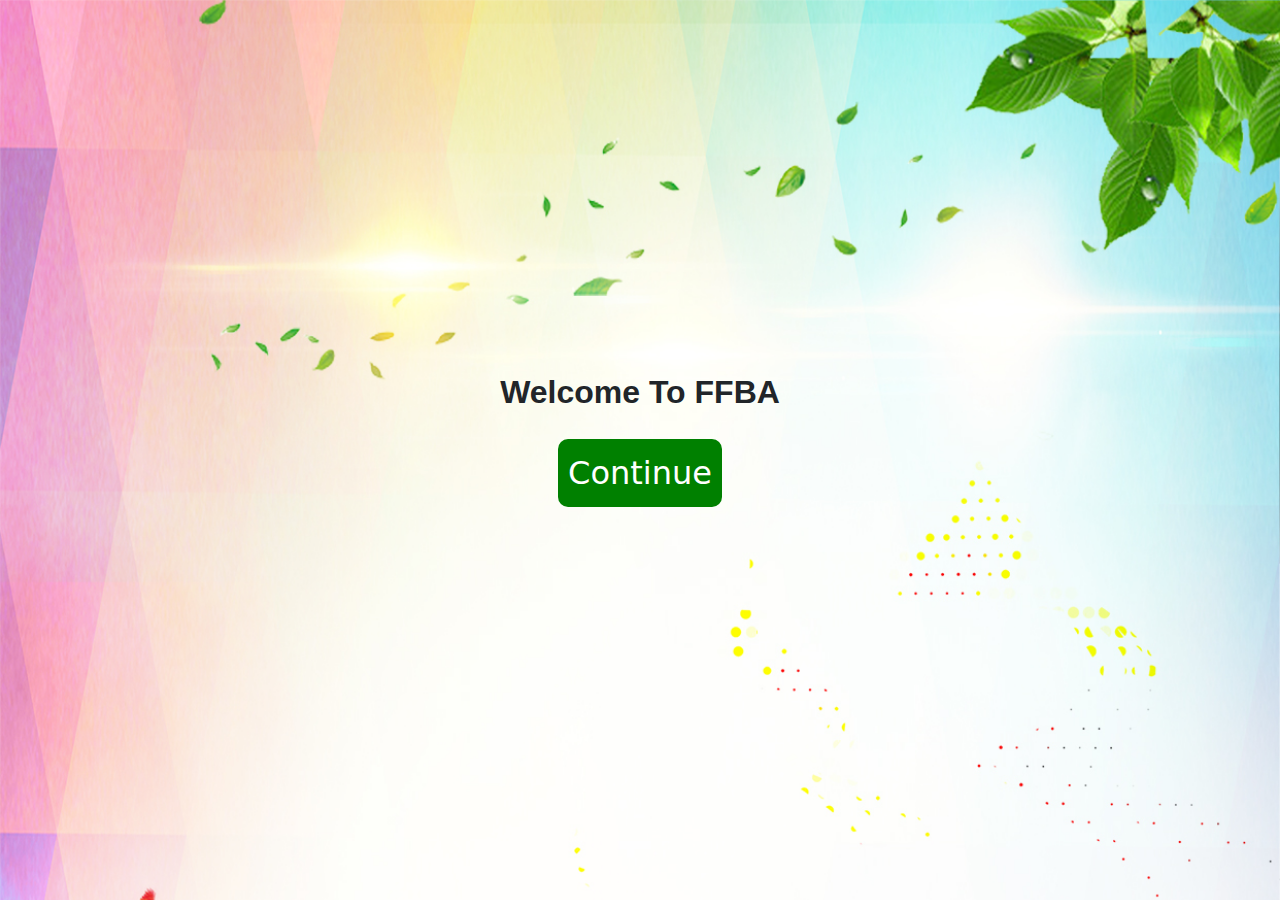
<file: index.html>
<!DOCTYPE html>
<html lang="en">
<head>
    <meta charset="UTF-8">
    <meta name="viewport" content="width=device-width, initial-scale=1.0">
    <title>Fast N Furious Badminton Academy | Best Badminton Academy in North India</title>
    <link rel="stylesheet" href="style.css">
    <link rel="shortcut icon" href="images/logo.png" type="image/x-icon">
    <link rel="stylesheet" href="https://cdnjs.cloudflare.com/ajax/libs/font-awesome/6.5.2/css/all.min.css" />
	<link href="https://unpkg.com/aos@2.3.1/dist/aos.css" rel="stylesheet">
	<link href="https://cdn.jsdelivr.net/npm/bootstrap@5.3.3/dist/css/bootstrap.min.css" rel="stylesheet" integrity="sha384-QWTKZyjpPEjISv5WaRU9OFeRpok6YctnYmDr5pNlyT2bRjXh0JMhjY6hW+ALEwIH" crossorigin="anonymous">
	<script src="https://cdn.jsdelivr.net/npm/bootstrap@5.3.3/dist/js/bootstrap.bundle.min.js" integrity="sha384-YvpcrYf0tY3lHB60NNkmXc5s9fDVZLESaAA55NDzOxhy9GkcIdslK1eN7N6jIeHz" crossorigin="anonymous"></script>
	<script src="https://unpkg.com/aos@2.3.1/dist/aos.js"></script>

</head>

<body style="background-image: url(bad.jpg); background-repeat: no-repeat; background-size: cover; width: 100vw">
  <div class="in" style="display: flex; flex-direction: column; text-align: center; align-items: center; justify-content: center; height: 100vh;">
  <h2 style="font-family: sans-serif; font-weight: 700;">Welcome To FFBA</h2>
       <a href="/ffba/main.html" style=" text-decoration: none; font-size: 2rem; padding: 20px;"> <button style="padding: 10px; background-color: green; color: white; border-radius: 10px; border: none;">Continue</button></a>
      </div>

</body>


<script src="countdown.js"></script>

  </html>
</file>
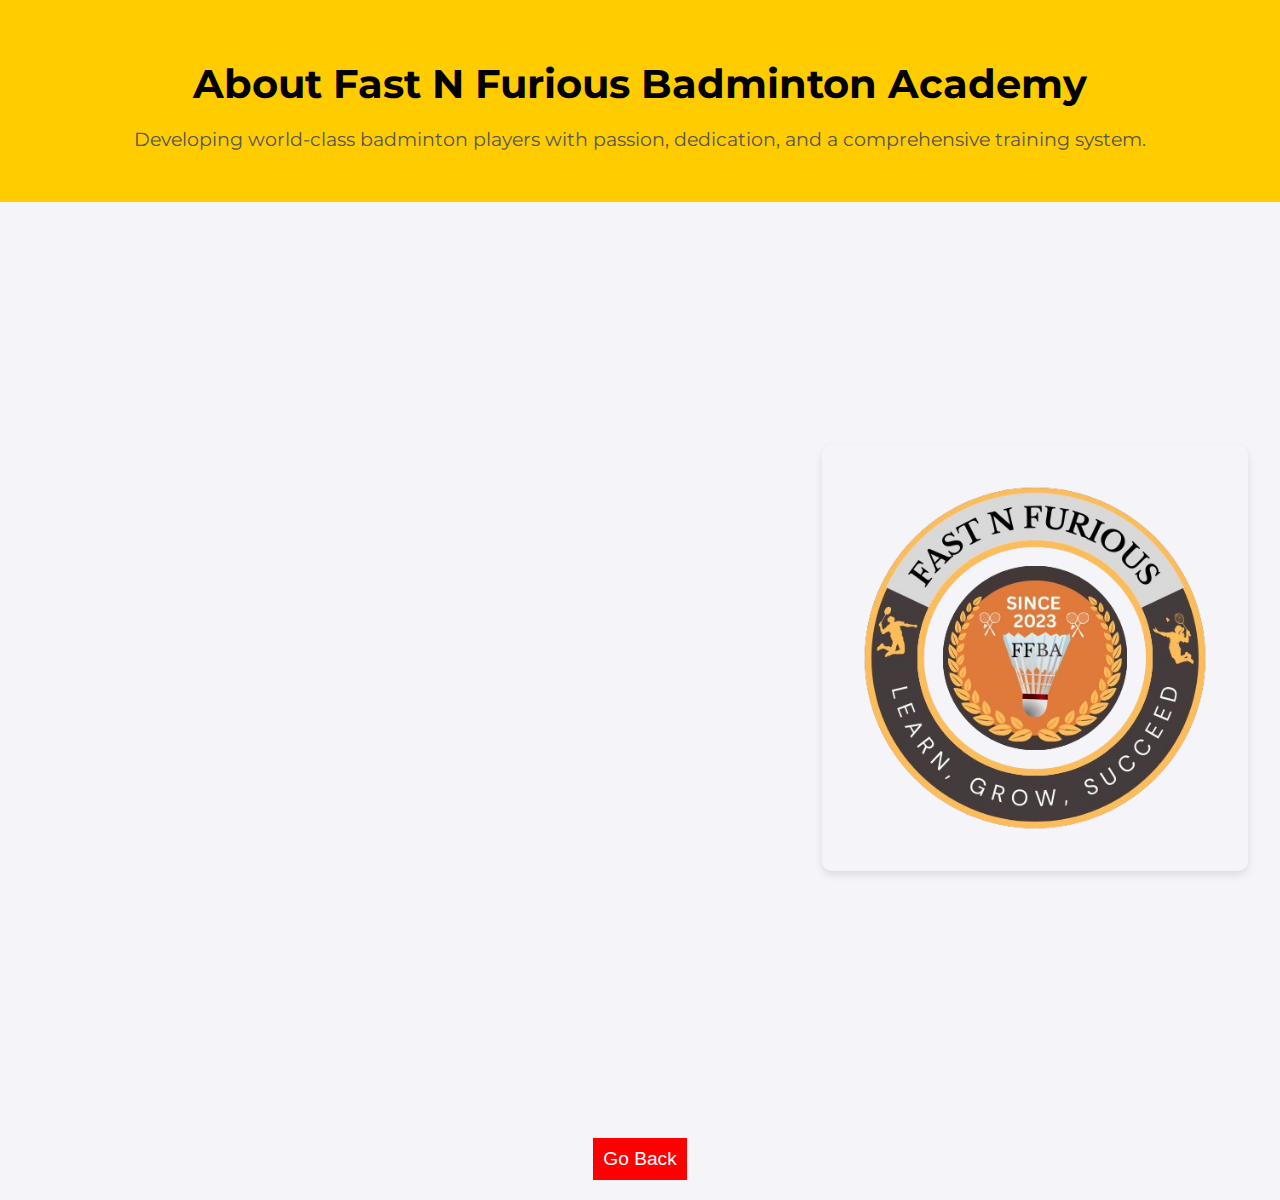
<file: about.html>
<!DOCTYPE html>
<html lang="en">
<head>
    <meta charset="UTF-8">
    <meta name="viewport" content="width=device-width, initial-scale=1.0">
    <title>About Fast N Furious Badminton Academy</title>
    <link rel="stylesheet" href="styles.css">
    <link rel="shortcut icon" href="images/logo.png" type="image/x-icon">
    
    <link href="https://fonts.googleapis.com/css2?family=Montserrat:wght@400;600&display=swap" rel="stylesheet">
</head>
<body>
    <header class="header">
        <h1>About Fast N Furious Badminton Academy</h1>
        <p>Developing world-class badminton players with passion, dedication, and a comprehensive training system.</p>
    </header>

    <section class="about-section">
        <div class="about-text">
            <h2>Welcome to Fast N Furious Badminton Academy</h2>
            <p>Located in the heart of Bathinda, Fast N Furious Badminton Academy (FFBA) has become a leading institution for badminton training. Established at Dr. Diwakar Badminton Club, Ganpati Enclave, Bathinda, our academy provides professional coaching to players of all levels—from beginners to advanced athletes competing nationally. Our mission is to nurture talent and create champions by providing a solid foundation in badminton techniques, fitness, and mental toughness.</p>

            <h2>Facilities at Dr. Diwakar Badminton Club</h2>
            <p>The academy boasts state-of-the-art facilities, including multiple badminton courts with high-quality flooring, lighting designed to reduce glare, and ample space for strength and conditioning sessions. Dr. Diwakar Badminton Club is known for its supportive environment, where players can train rigorously while enjoying the game. We also use shuttlecocks approved by the Badminton World Federation, ensuring players practice with the best equipment.</p>

            <h2>Coaching and Training Philosophy</h2>
            <p>Our coaching approach emphasizes both technical and tactical mastery. Under the guidance of our experienced coaches—Mr. Raman Goswami, with 15+ years of experience, and Mr. Aesh Goswami, a seasoned player with 12+ All India National participations—students are provided with a holistic training plan. Players are trained in footwork, shot precision, stamina building, and match strategies. We offer specialized programs for beginner, intermediate, and advanced levels, catering to players of all age groups.</p>

            <h2>Achieving Excellence</h2>
            <p>Over the years, FFBA has produced numerous athletes who have gone on to compete at district, state, and national levels. Our success is not just measured in wins but in the development of players’ discipline, teamwork, and passion for the game. We take pride in fostering a culture of perseverance and excellence, ensuring every player is pushed to achieve their full potential.</p>
        </div>
        <div class="about-img">
            <img src="images/logo.png" alt="Dr. Diwakar Badminton Club" class="responsive-img">
        </div>
    </section>

    <div class="back">

    <a href="/ffba/main.html"><button>Go Back</button></a>  </div>

    <script src="about.js"></script>
</body>
</html>
</file>
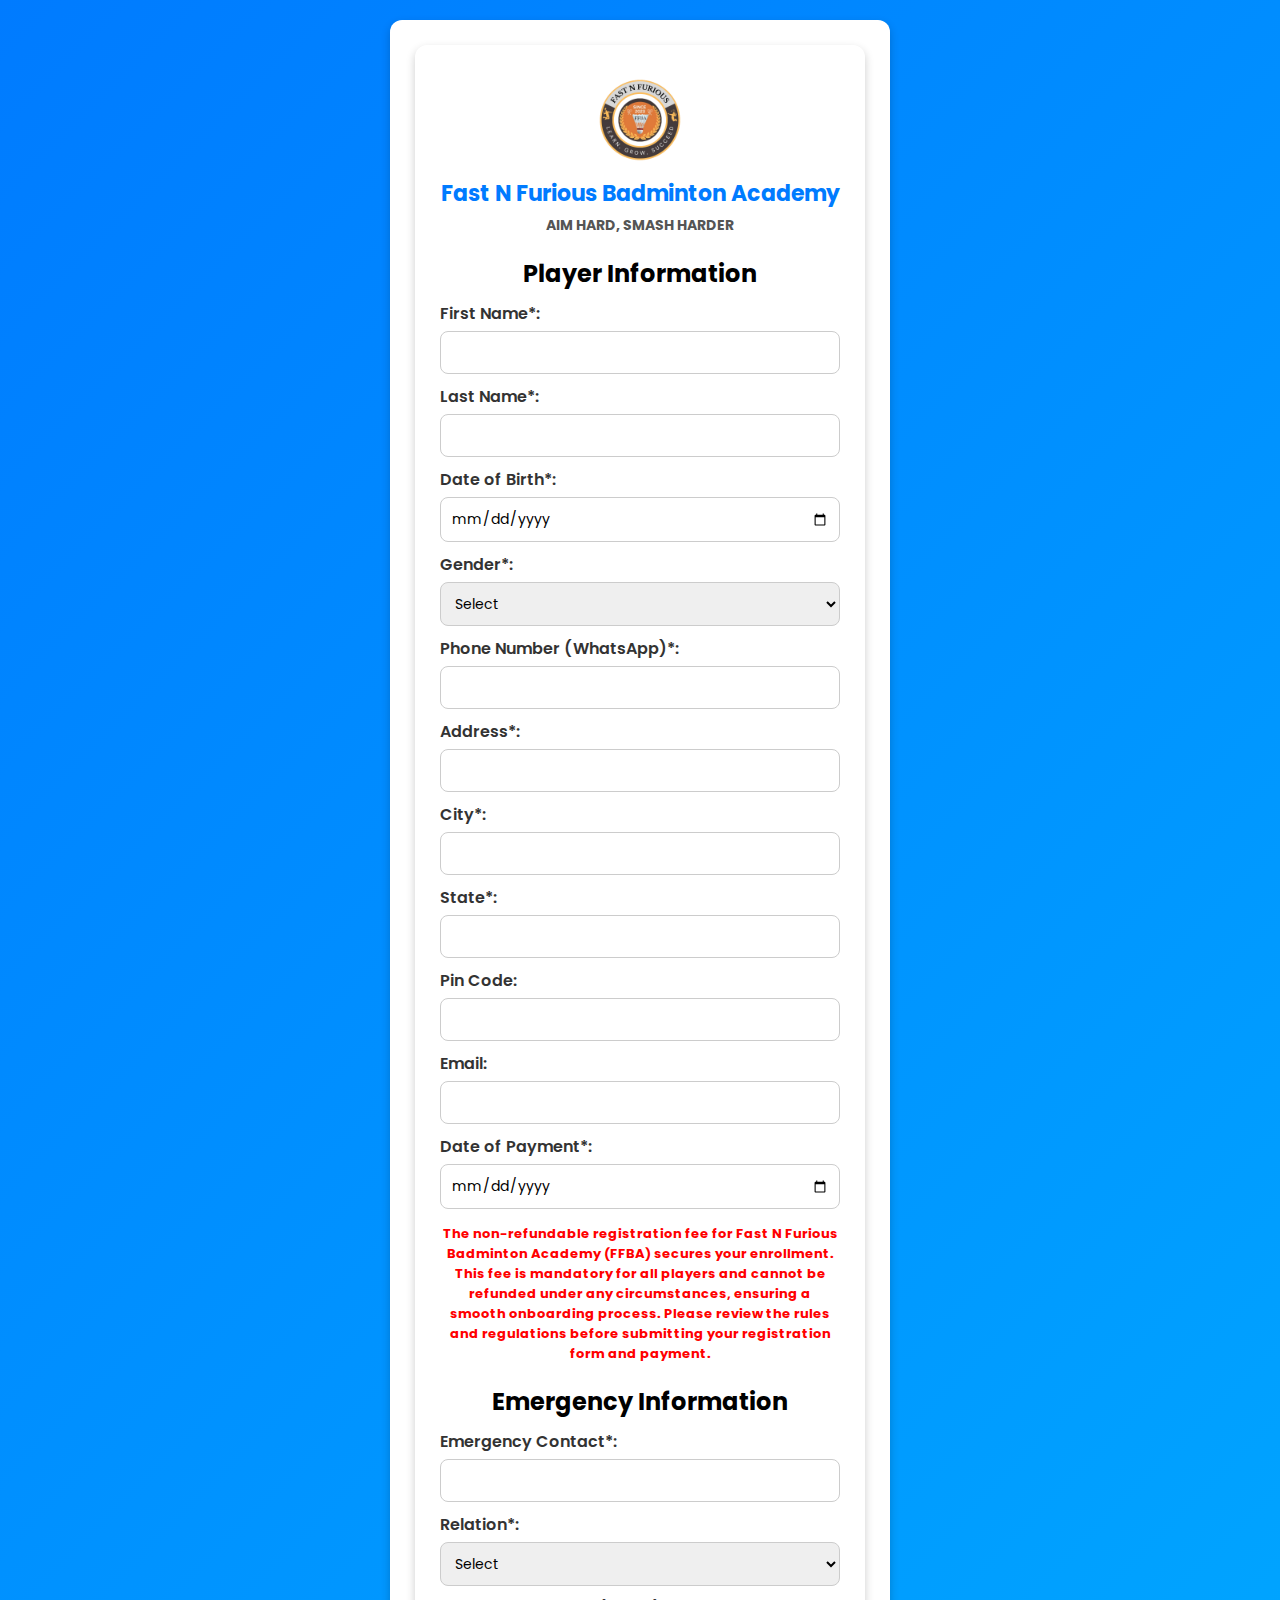
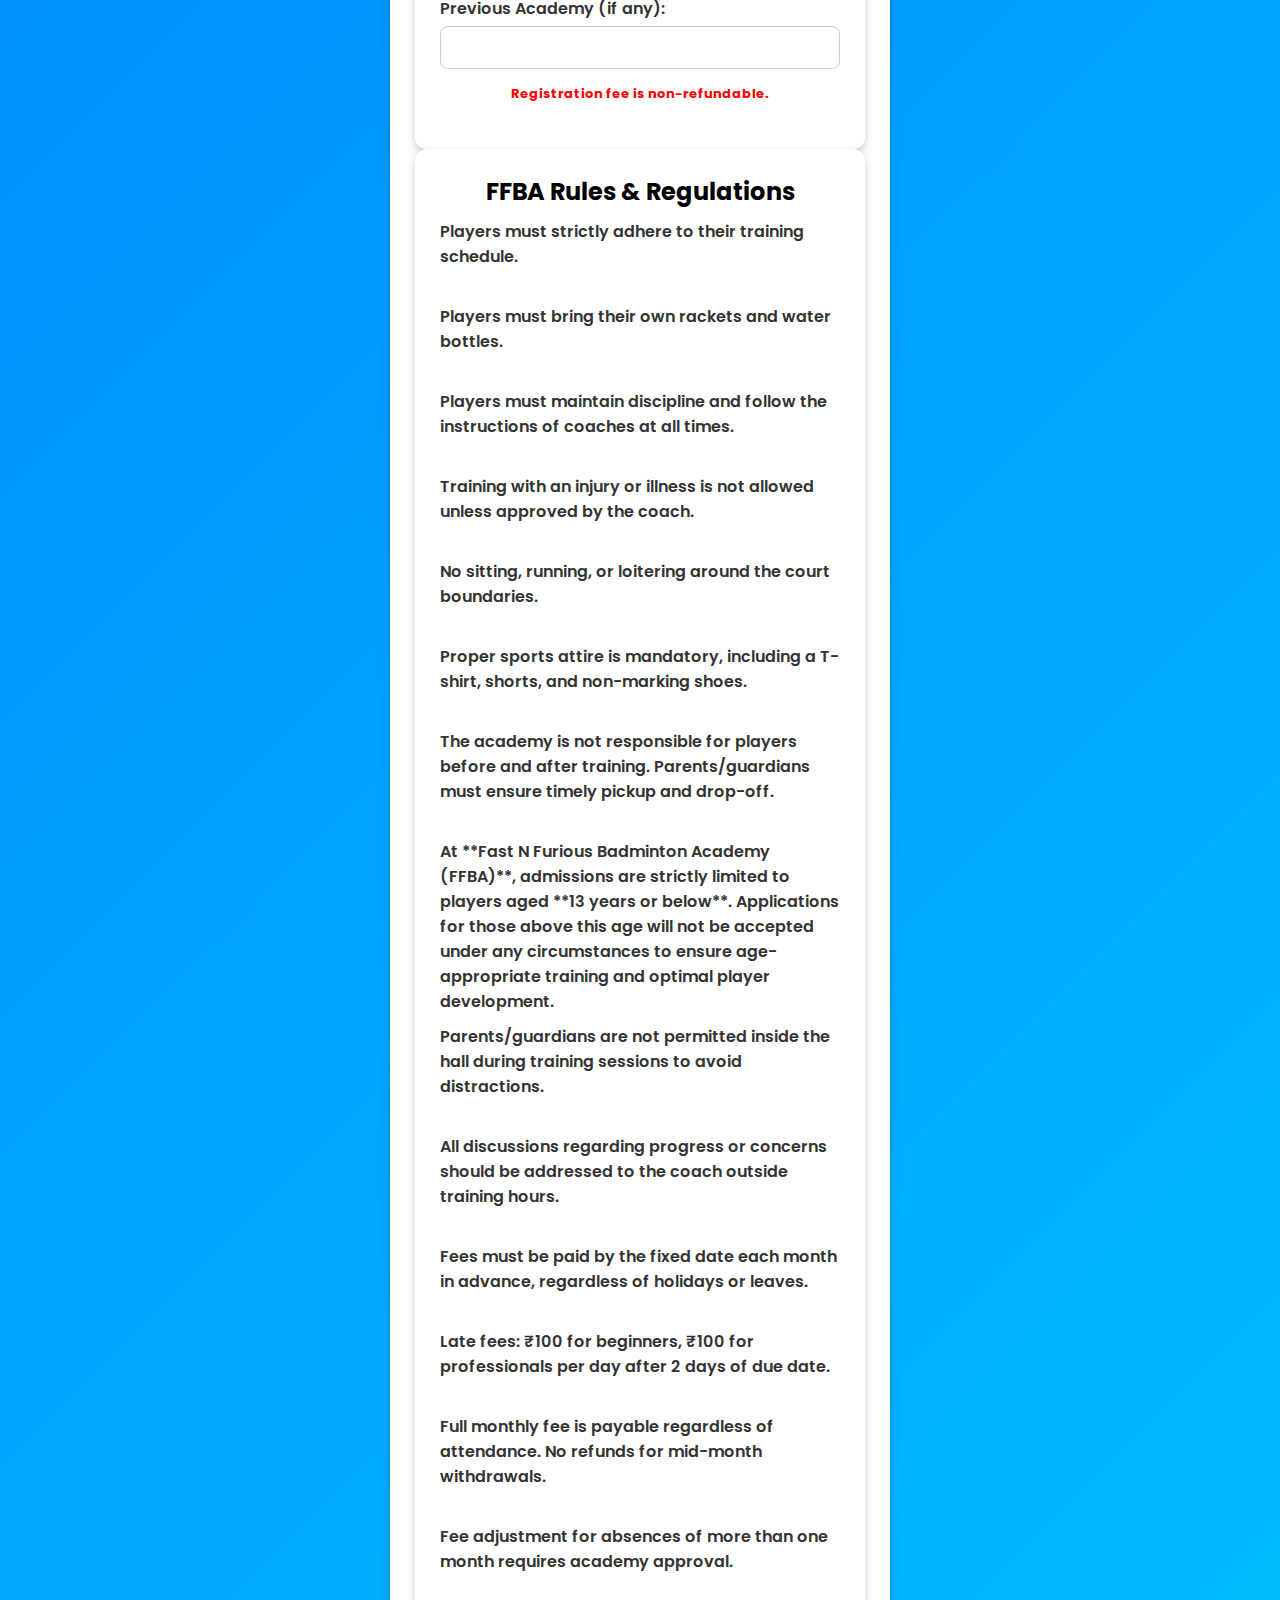
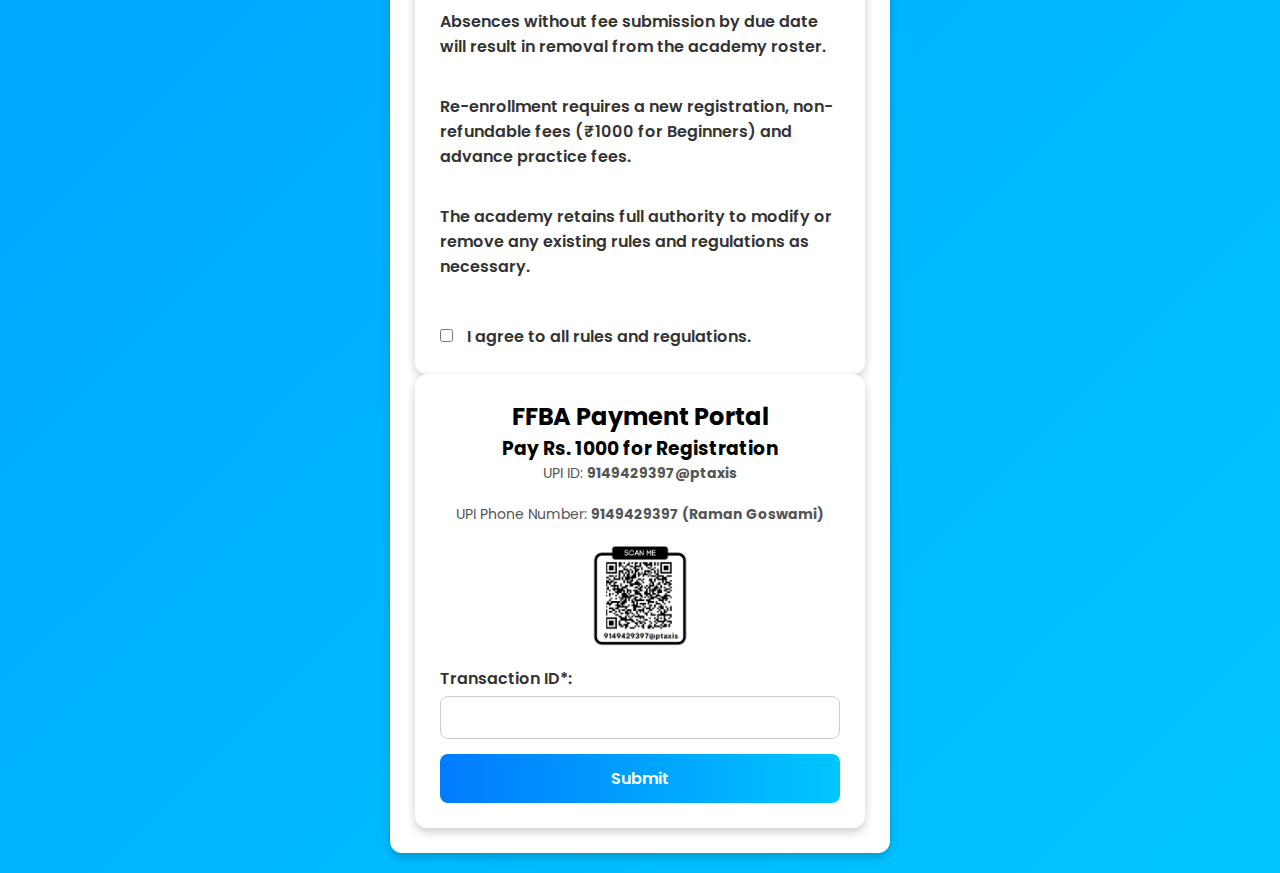
<file: beginner.html>
<!DOCTYPE html>
<html lang="en">
<head>
    <meta charset="UTF-8">
    <meta name="viewport" content="width=device-width, initial-scale=1.0">
    <title>FFBA Registration</title>
    <link href="https://fonts.googleapis.com/css2?family=Poppins:wght@300;400;600&display=swap" rel="stylesheet">
    <style>
        * {
            margin: 0;
            padding: 0;
            box-sizing: border-box;
            font-family: 'Poppins', sans-serif;
        }
        body {
            background: linear-gradient(135deg, #007BFF, #00C6FF);
            display: flex;
            justify-content: center;
            align-items: center;
            min-height: 100vh;
            padding: 20px;
        }
        .container {
            max-width: 500px;
            background: #fff;
            padding: 25px;
            border-radius: 12px;
            box-shadow: 0 4px 10px rgba(0, 0, 0, 0.2);
            transition: 0.3s;
            text-align: center;
        }

        img{
            width: 100px;
            border-radius: 10px;
        }
        
        
        h1 { font-size: 22px; margin-bottom: 5px; color: #007BFF; }
        p { font-size: 14px; color: #555; margin-bottom: 20px; }
        label {
            display: block;
            text-align: left;
            font-weight: 600;
            margin-top: 10px;
            color: #333;
        }
        input, select {
            width: 100%;
            padding: 10px;
            margin-top: 5px;
            border: 1px solid #ccc;
            border-radius: 8px;
            font-size: 14px;
            outline: none;
            transition: 0.3s;
        }
        input:focus, select:focus {
            border-color: #007BFF;
            box-shadow: 0 0 8px rgba(0, 123, 255, 0.3);
        }
        button {
            width: 100%;
            padding: 12px;
            margin-top: 15px;
            background: linear-gradient(90deg, #007BFF, #00C6FF);
            color: white;
            border: none;
            border-radius: 8px;
            font-size: 16px;
            cursor: pointer;
            font-weight: 600;
            transition: 0.3s;
        }
        button:hover {
            background: linear-gradient(90deg, #0056b3, #008CFF);
            transform: scale(1.02);
        }
        .alert {
            color: red;
            font-weight: bold;
            font-size: 13px;
            margin-top: 15px;
        }
        .checkbox-container {
            text-align: left;
            margin-top: 10px;
        }
        .checkbox-container input {
            width: auto;
            margin-right: 10px;
        }
        @media (max-width: 600px) {
            .container { width: 100%; padding: 20px; }
        }
    </style>
</head>
<body>
    <div class="container" id="step1">
       
        <form action="https://submit-form.com/bP9WDlPLh" method="POST">
            <div class="container" id="step1">
                <img src="images/logo.png" alt="FFBA Logo">
                <h1>Fast N Furious Badminton Academy</h1>
                <p><strong>AIM HARD, SMASH HARDER</strong></p>
                <h2>Player Information</h2>
                <label>First Name*:</label> <input type="text" id="firstName" name="firstName" required>
                <label>Last Name*:</label> <input type="text" id="lastName" name="lastName" required>
                <label>Date of Birth*:</label> <input type="date" id="dob" name="dob" required>
                <label>Gender*:</label>
                <select id="gender" name="gender" required>
                    <option value="">Select</option>
                    <option value="male">Male</option>
                    <option value="female">Female</option>
                    <option value="prefer_not_to_say" >Prefer not to say</option>
                </select>
                <label>Phone Number (WhatsApp)*:</label> <input type="tel" id="phone" name="phone" required>
                <label>Address*:</label> <input type="text" id="address" name="address" required>
                <label>City*:</label> <input type="text" id="city" name="city" required>
                <label>State*:</label> <input type="text" id="state" name="state" required>
                <label>Pin Code:</label> <input type="number" name="Pin">
                <label>Email:</label> <input type="email" name="email">
                <label>Date of Payment*:</label> <input type="date" id="dop" name="dop" required>
                <p class="alert">The non-refundable registration fee for Fast N Furious Badminton Academy (FFBA) secures your enrollment. This fee is mandatory for all players and cannot be refunded under any circumstances, ensuring a smooth onboarding process. Please review the rules and regulations before submitting your registration form and payment.</p>
        
                <h2>Emergency Information</h2>
                <label>Emergency Contact*:</label> <input type="tel" id="emergencyContact" name="emergencyContact" required>
                <label>Relation*:</label>
                <select id="relation" name="relation" required>
                    <option value="">Select</option>
                    <option value="father" >Father</option>
                    <option value="mother" >Mother</option>
                    <option value="siblings" >Siblings</option>
                    <option value="friend" >Friend</option>
                    <option value="other" >Other</option>
                </select>
                <label>Previous Academy (if any):</label> <input type="text" name="previousacademy">
                <p class="alert">Registration fee is non-refundable.</p>
                
            </div>
        
            <div class="container hidden" id="step2">
                <h2>FFBA Rules & Regulations</h2>
                <div class="checkbox-container">
                    <label> Players must strictly adhere to their training schedule.</label><br>
                    <label> Players must bring their own rackets and water bottles.</label><br>
                    <label> Players must maintain discipline and follow the instructions of coaches at all times.</label><br>
                    <label> Training with an injury or illness is not allowed unless approved by the coach.</label><br>
                    <label> No sitting, running, or loitering around the court boundaries.</label><br>
                    <label> Proper sports attire is mandatory, including a T-shirt, shorts, and non-marking shoes.</label><br>
                    <label> The academy is not responsible for players before and after training. Parents/guardians must ensure timely pickup and drop-off.</label><br>
                    <label> At **Fast N Furious Badminton Academy (FFBA)**, admissions are strictly limited to players aged **13 years or below**. Applications for those above this age will not be accepted under any circumstances to ensure age-appropriate training and optimal player development. </label>
                    <label> Parents/guardians are not permitted inside the hall during training sessions to avoid distractions.</label><br>
                    <label> All discussions regarding progress or concerns should be addressed to the coach outside training hours.</label><br>
                    <label> Fees must be paid by the fixed date each month in advance, regardless of holidays or leaves.</label><br>
                    <label> Late fees: ₹100 for beginners, ₹100 for professionals per day after 2 days of due date.</label><br>
                    <label> Full monthly fee is payable regardless of attendance. No refunds for mid-month withdrawals.</label><br>
                    <label> Fee adjustment for absences of more than one month requires academy approval.</label><br>
                    <label> Absences without fee submission by due date will result in removal from the academy roster.</label><br>
                    <label> Re-enrollment requires a new registration, non-refundable fees (₹1000 for Beginners) and advance practice fees.</label><br>
                    <label> The academy retains full authority to modify or remove any existing rules and regulations as necessary.</label><br>
                    <label>
                        <input type="checkbox" required name="agree" class="alert"> I agree to all rules and regulations.
                    </label>
                
                </div>
               
            </div>
        
            <div class="container hidden" id="step3">
                <h2>FFBA Payment Portal</h2>
                <h3>Pay Rs. 1000 for Registration</h3>
                <p>UPI ID: <strong>9149429397@ptaxis</strong></p>
                <p>UPI Phone Number: <strong>9149429397 (Raman Goswami)</strong></p>
                <img src="images/qr.jpeg" alt="QR Code">
                <label>Transaction ID*:</label>
                <input type="text" id="transactionId" name="transactionId" required>
                
                <button type="submit">Submit</button>
            </div>
        </form>
        
    
   
    
    
</body>
</html>
</file>
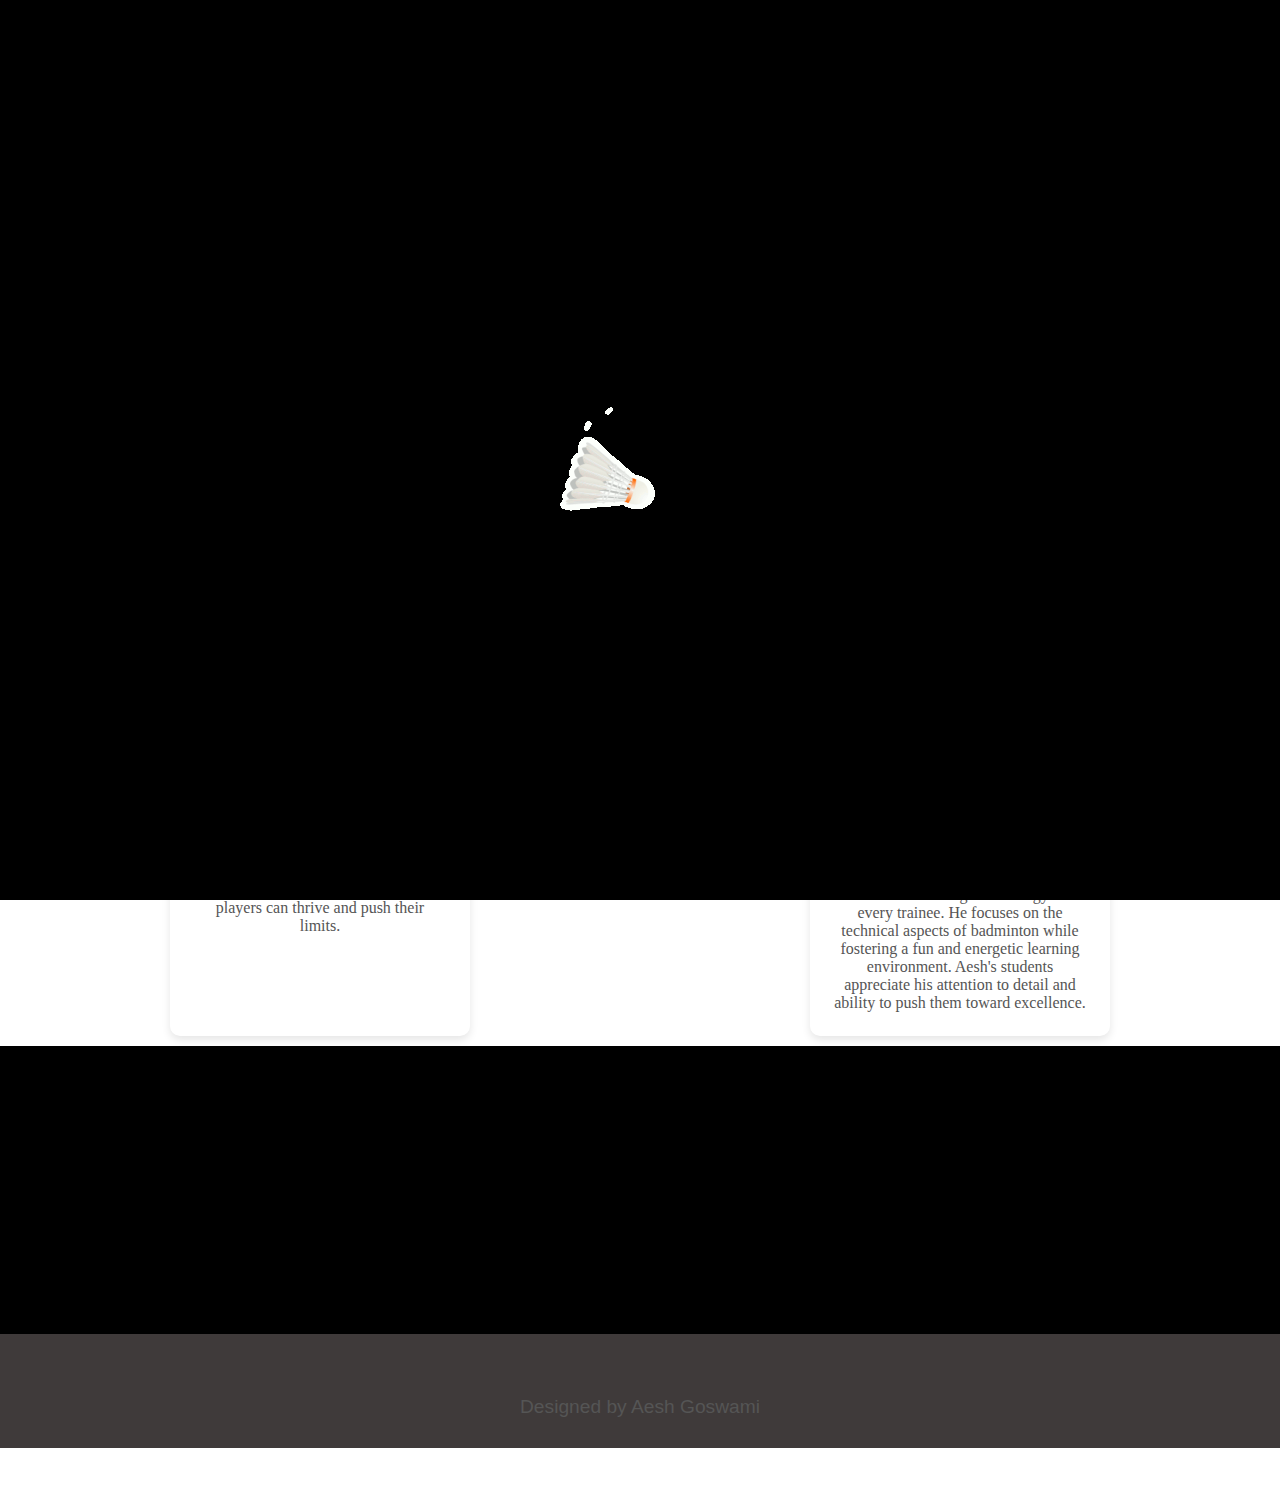
<file: coach.html>
<!DOCTYPE html>
<html lang="en">
<head>
    <meta charset="UTF-8">
    <meta name="viewport" content="width=device-width, initial-scale=1.0">
    <title>About Us | Fast N Furious Badminton Academy</title>
    <link href="https://unpkg.com/aos@2.3.1/dist/aos.css" rel="stylesheet">
	<script src="https://unpkg.com/aos@2.3.1/dist/aos.js"></script>
    <link rel="stylesheet" href="coach.css">
    <link rel="shortcut icon" href="images/logo.png" type="image/x-icon">
    <link rel="stylesheet" href="https://cdnjs.cloudflare.com/ajax/libs/font-awesome/6.5.2/css/all.min.css" />
</head>
<body>

     
     <div class=" preloader js-preloader">
		<div class="d-flex justify-content-center">
			<div class="spinner-grow" role="status" style="padding: 10px;">
				<span class="visually-hidden" style="font-family: sans-serif;font-size: 1.5rem;text-align: center;" data-aos="fade-right"data-aos-delay="100" data-aos-offset="100"><img src="images/shuttle.gif" style="width: 200px;"></span>

			  </div>
		  </div>
		</div> 

    <!-- Navbar Section -->

	<nav>

		<div class="navbar bar"  style="padding: 20px;">

		<a href="#"><img data-aos="fade-right"data-aos-delay="100" data-aos-offset="100"src="images/logo.png" alt="" srcset=""></a>
		<ul>
			</a>

			<a href="/ffba/index.html" class="hideonMobile">
				<li>Home</li>
			</a>

			<a href="/ffba/about.html" class="hideonMobile">
				<li>About</li>
			</a>

			<a href="/ffba/store.html" class="hideonMobile">
				<li>Store</li>
			</a>

            

			<a href="#" class="hideonMobile">
				<li>Coach</li>
			</a>


		</ul>

		
        <a href="tel:919149429397" class="hideonMobile">
			<button>Contact Us </button>
		</a>

		<a href="#" class="menu-btn" onclick="showSidebar()">
		   <i data-aos="fade-left"data-aos-delay="100" data-aos-offset="100" class="fa-solid fa-bars" style="font-size: 1.8rem; color: white; cursor: pointer;"></i>
		</a>
		

	</div>

	<div class="bar sidebar">

		<a href="#" onclick="hideSidebar()">
		<i class="fa-solid fa-arrow-left"></i>
	</a>

       
		
		<a href="#"><img src="images/logo.png" alt="" srcset=""></a>
		
		<ul>
			

			<a href="/ffba/index.html">
				<li>Home</li>
			</a>

			<a href="/ffba/about.html">
				<li>About</li>
			</a>

			<a href="/ffba/store.html" class="hideonMobile">
				<li>Store</li>
			</a>
            

			<a href="#" class="hideonMobile">
				<li>Coach</li>
			</a>

		</ul>

		
        <a href="tel:919149429397">
			<button>Contact US</button>
		</a>
	</div>

</nav>



<!--About Section-->
<header class="header">
	<h1>Meet Our Coaches</h1>
	<p>Learn more about our experienced coaches who are here to help you master the art of badminton.</p>
</header>

<section class="coaches-section">
	<div class="coach-card">
		<img src="images/coach.png" alt="Coach Raman Goswami" class="coach-img">
		<h2>Raman Goswami</h2>
		<h3>Senior Coach</h3>
		<p class="coach-bio">With over 15 years of experience in coaching badminton, Raman Goswami has trained hundreds of players, from beginners to national-level athletes. His coaching philosophy focuses on discipline, consistency, and adapting to each player’s unique style. He has led his students to compete in national and international tournaments, making a significant impact in the badminton community. As a mentor, he believes in creating an encouraging yet competitive environment where players can thrive and push their limits.</p>
	</div>

	<div class="coach-card">
		<img src="images/aa.jpg" alt="Coach Aesh Goswami" class="coach-img">
		<h2>Aesh Goswami</h2>
		<h3>Junior Coach</h3>
		<p class="coach-bio">Aesh Goswami brings a wealth of experience from playing in over 12 All India Nationals. His passion for the game and 3+ years of coaching experience make him an excellent mentor for younger players. Known for his dynamic and player-centric approach, Aesh aims to instill strong fundamentals and game strategy into every trainee. He focuses on the technical aspects of badminton while fostering a fun and energetic learning environment. Aesh's students appreciate his attention to detail and ability to push them toward excellence.</p>
	</div>
</section>

<!--Footer Section-->
<div class="footer">
	<div class="foot-box1 foot" data-aos="flip-up"data-aos-delay="200" data-aos-offset="100">
		<img src="images/logo.png" style="border-radius: 50%;">
	</div>
	<div class="foot-box2 foot" data-aos="fade-left"data-aos-delay="200" data-aos-offset="200">
		<h3>Links</h3>
		<ul>
			<a href="/ffba/index.html">
				<li>Home</li>
			</a>

			<a href="/ffba/about.html">
				<li>About</li>
			</a>

			<a href="/ffba/coach.html">
				<li>Coach</li>

			</a>

      <a href="tel:919149429397">
				<li>Contact </li>
      </a>
		</ul>
	</div>
</div>

<!--Sub Footer Section-->
<div class="sub-footer">
	<div class="copy" data-aos="fade-up"data-aos-delay="100" data-aos-offset="100">
		<p>Copyright &copy; 2025 FFBA | All rights reserved</p>
	</div>

	<div class="made">
		<p>Designed by Aesh Goswami</p>
	</div>
</div>

    
</body>

<script src="coach.js"></script>

<script>
	AOS.init();
  </script>
</html>
</file>
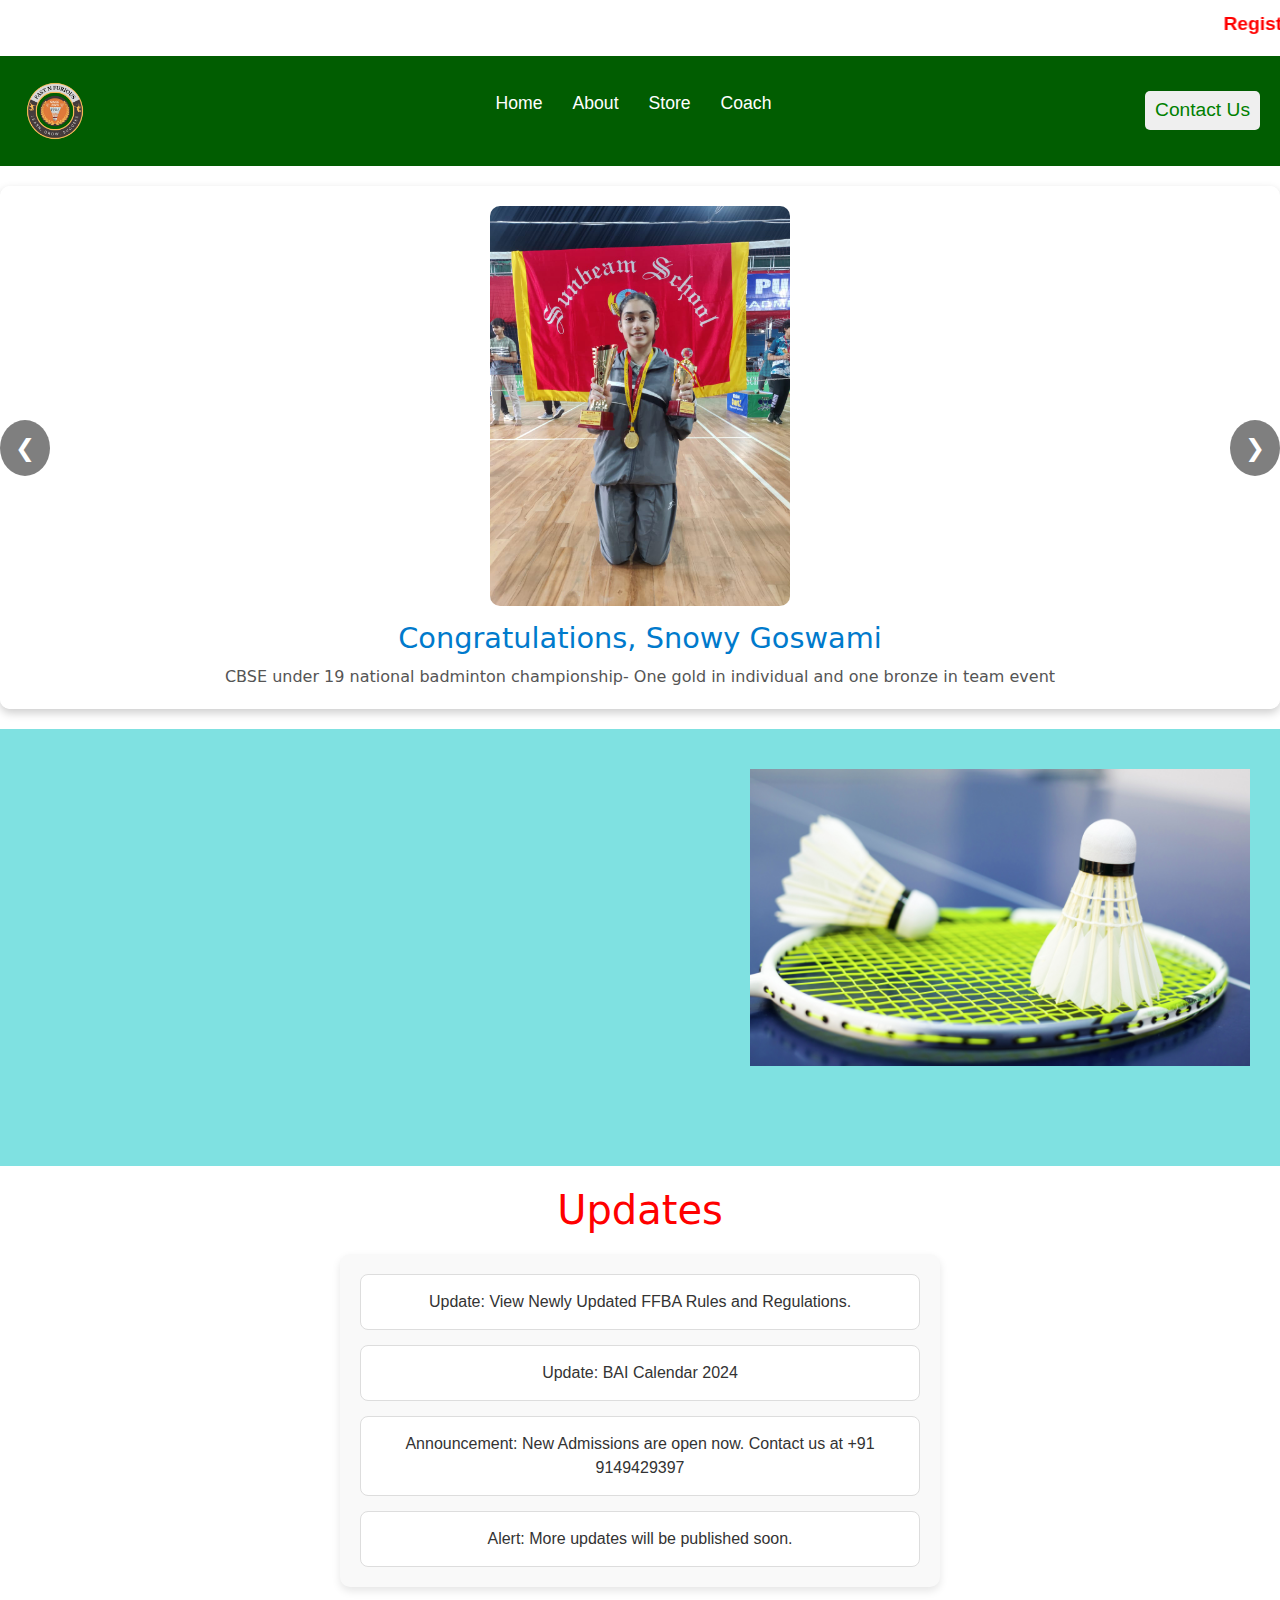
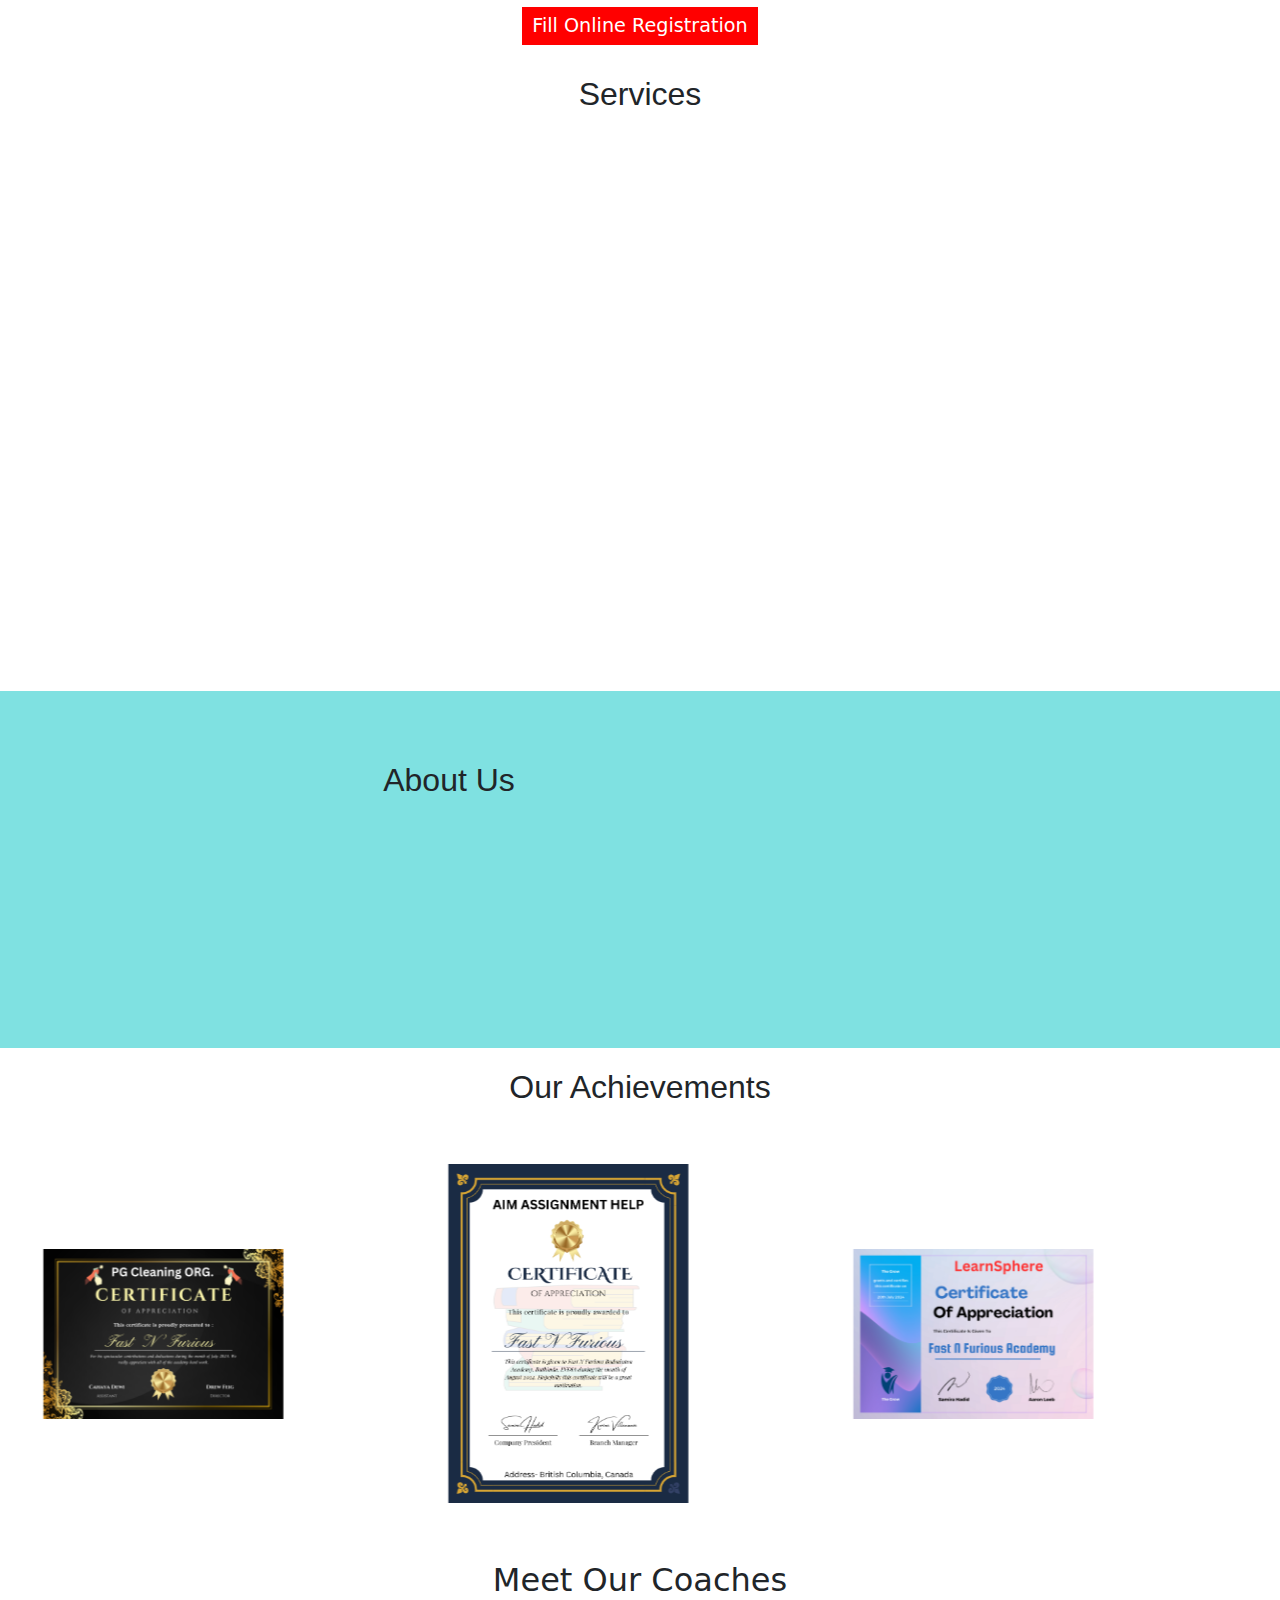
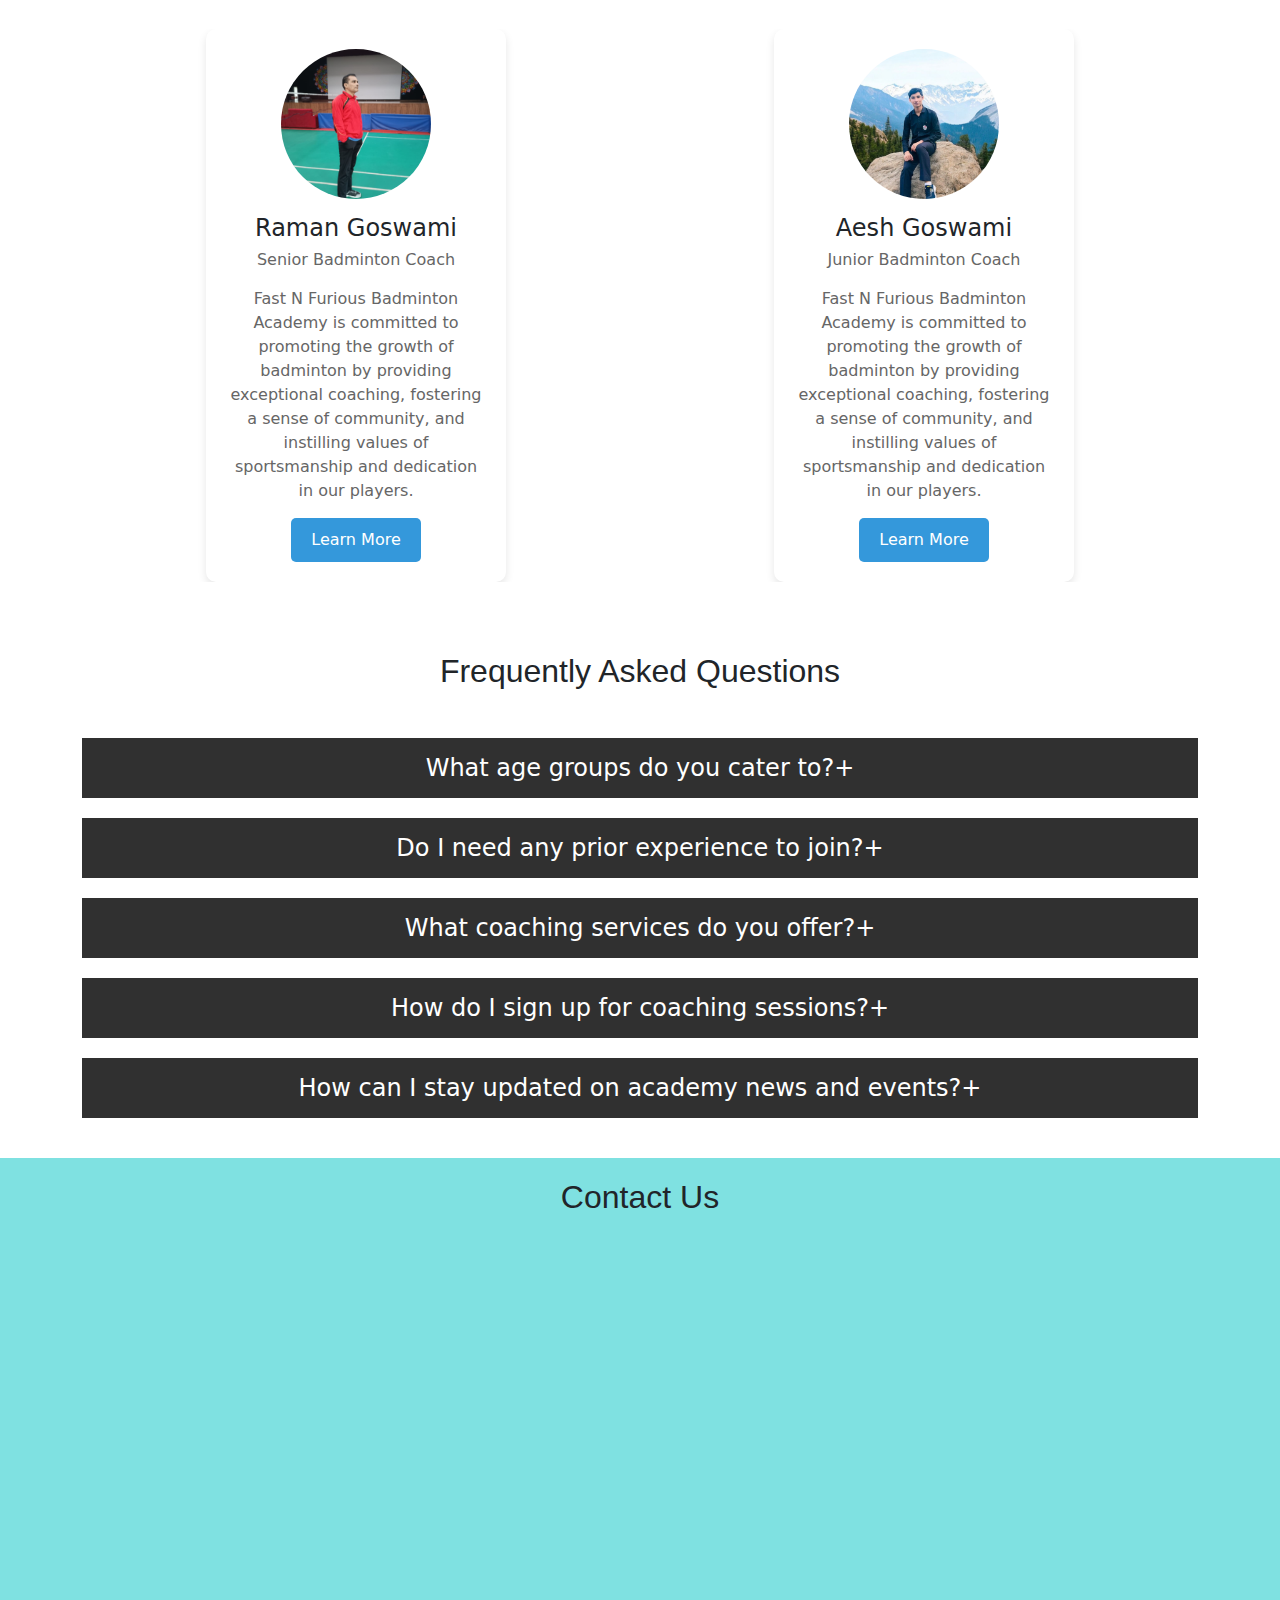
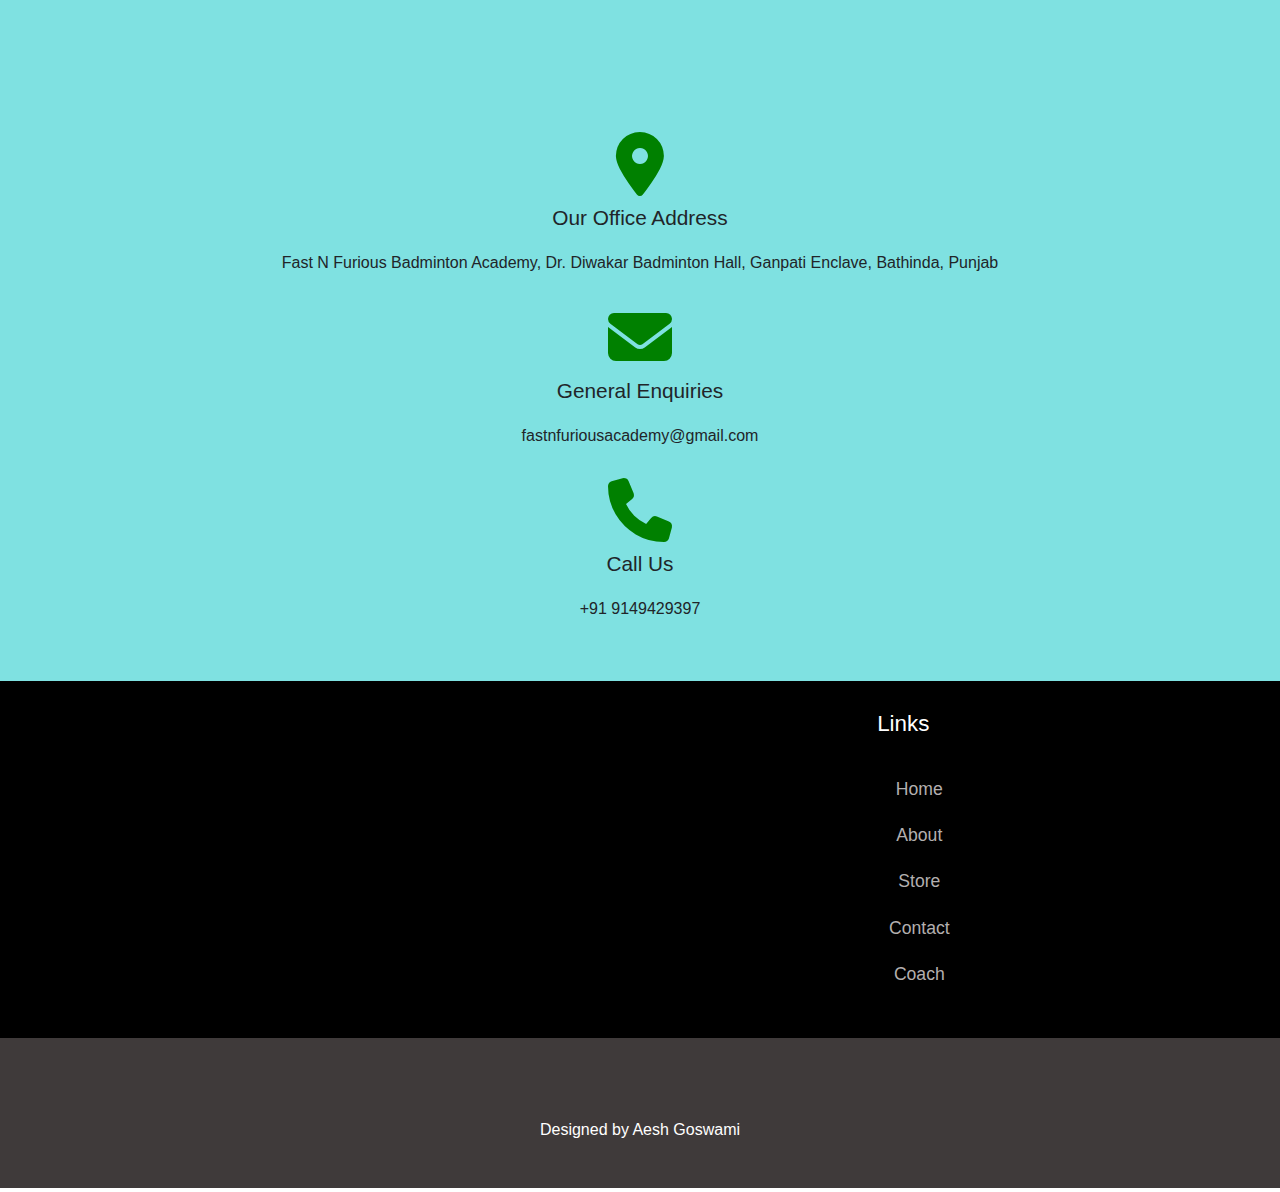
<file: main.html>
<!DOCTYPE html>
<html lang="en">
<head>
    <meta charset="UTF-8">
    <meta name="viewport" content="width=device-width, initial-scale=1.0">
    <title>Fast N Furious Badminton Academy | Best Badminton Academy in North India</title>
    <link rel="stylesheet" href="style.css">
    <link rel="shortcut icon" href="images/logo.png" type="image/x-icon">
    <link rel="stylesheet" href="https://cdnjs.cloudflare.com/ajax/libs/font-awesome/6.5.2/css/all.min.css" />
	<link href="https://unpkg.com/aos@2.3.1/dist/aos.css" rel="stylesheet">
	<link href="https://cdn.jsdelivr.net/npm/bootstrap@5.3.3/dist/css/bootstrap.min.css" rel="stylesheet" integrity="sha384-QWTKZyjpPEjISv5WaRU9OFeRpok6YctnYmDr5pNlyT2bRjXh0JMhjY6hW+ALEwIH" crossorigin="anonymous">
	<script src="https://cdn.jsdelivr.net/npm/bootstrap@5.3.3/dist/js/bootstrap.bundle.min.js" integrity="sha384-YvpcrYf0tY3lHB60NNkmXc5s9fDVZLESaAA55NDzOxhy9GkcIdslK1eN7N6jIeHz" crossorigin="anonymous"></script>
	<link rel="stylesheet" href="https://cdnjs.cloudflare.com/ajax/libs/animate.css/4.1.1/animate.min.css"/>
	
	<!-- Unicons CSS -->
    <link rel="stylesheet" href="https://unicons.iconscout.com/release/v4.0.0/css/line.css" />
	<script src="https://unpkg.com/aos@2.3.1/dist/aos.js"></script>

	

</head>
<body>

	<!-- Popup Modal -->
	<div class="popup-modal" id="popupModal">
		<div class="popup-content">
		  <span class="close-btn" id="closeBtn">&times;</span>
		  <img src="images/Free_Simple_Modern_Circle_Design_Studio_Logo-removebg-preview.png" alt="Admissions Open" class="popup-image">
		  <h2>Admissions Open!</h2>
		  <p>Join our academy now and excel in your learning journey. Limited seats available, enroll today!</p>
		 <a> <button class="popup-btn" onclick="openPopup()" >Fill Form</button> </a>
		</div>
	  </div>



	 

		<!--maequee Section-->
		<marquee class="mar">Registration is open now. For admission or any other enquiry, please contact us at +91 9149429397 or email us at fastnfuriousacademy@gmail.com</marquee>

    	<!-- Navbar Section -->

		

<nav> 

		<div class="navbar bar"  style="padding: 20px;">

		<a href="#"><img data-aos="fade-right"data-aos-delay="100" data-aos-offset="100"src="images/logo.png" alt="" srcset="" style="border-radius: 50%;"></a>
		<ul>
			</a>

			<a href="#" class="hideonMobile">
				<li>Home</li>
			</a>

			<a href="/ffba/about.html" class="hideonMobile">
				<li>About</li>
			</a>

			<a href="/ffba/store.html" class="hideonMobile">
				<li>Store</li>
			</a>

			<a href="/ffba/coach.html" class="hideonMobile">
				<li>Coach</li>
			</a>


		</ul>

		
        <a href="tel:9149429397" class="hideonMobile">
			<button>Contact Us </button>
		</a>

		<a href="#" class="menu-btn" onclick="showSidebar()">
		   <i data-aos="fade-left"data-aos-delay="100" data-aos-offset="100" class="fa-solid fa-bars" style="font-size: 1.8rem; color: white; cursor: pointer;"></i>
		</a>
		

	</div>

	<div class="bar sidebar">
		
		
		<ul>

			<a href="#" onclick="hideSidebar()">
				<i class="fa-solid fa-arrow-left"></i>
			</a>

			<div class="side">
			
			<a href="#"><img src="images/logo.png" alt="" srcset=""></a>
			<a href="#">
				<li style="font-size: 1.5rem;">Home</li>
			</a>

			<a href="/ffba/about.html">
				<li style="font-size: 1.5rem;">About</li>
			</a>

            
			<a href="/ffba/store.html">
				<li style="font-size: 1.5rem;">Store</li>
			</a>

			<a href="/ffba/coach.html">
				<li style="font-size: 1.5rem;">Coach</li>
			</a>

			<a href="tel:9149429397">
				<button>Contact US</button>
			</a>

		</div>

		</ul>

		
        
	</div>

</nav> 




<!--Congratulations-->
<!---->

<div class="slider">
	<div class="slides">
	  <!-- Slide 1 -->
	  <div class="slide">
		<img src="images/WhatsApp Image 2024-10-11 at 21.24.13_4d846008.jpg" alt="Player 1" width="300">
		<h2>Congratulations, Snowy Goswami</h2>
		<p>CBSE under 19 national badminton championship- One gold in individual and one bronze in team event</p>
	  </div>
	  <!-- Slide 2 -->
	  <div class="slide">
		<img src="images/blessy.jpeg" alt="Player 2">
		<h2>Well Done, Blessy!</h2>
		<p>Quartnerfinalist in Under 11 Punjab State in just one Year</p>
	  </div>
	  <!-- Slide 3 -->
	  <div class="slide">
		<img src="images/blessy.jpeg" alt="Player 3">
		<h2>Great Job, Navpreet Kaur</h2>
		<p>Silver Medal in 40-50 age group Women Category in Kheda Punjab State. Gold Medal in District Bathinda</p>
	  </div>
	</div>
  
	<!-- Navigation Buttons -->
	<div class="buttons">
	  <button id="prev">&#10094;</button>
	  <button id="next">&#10095;</button>
	</div>
  </div>






 


<!--Hero Section-->
<div class="hero">
    <div class="hero-left">
        <div class="hero-text" >
            <h3 data-aos="fade-right"data-aos-delay="100" data-aos-offset="150">Unlock Your Badminton Potential with Premier Training at</h3>
            <h2 data-aos="flip-up"data-aos-delay="100" data-aos-offset="200">Fast N Furious Academy</h2>
            <a href="tel:9149429397"><button data-aos="zoom-in"data-aos-delay="100" data-aos-offset="100">Get Enquiry</button></a>

        </div>
    </div>
    <div class="hero-right">
        <img src="images/hero-image.jpg" data-aos="flip-up"data-aos-delay="100" data-aos-offset="100">
    </div>
</div>





<!--Updates Section-->
<div class="up" style="text-align: center; margin: 20px 0px; color: red;">
	<h1>Updates</h1>
</div>

<div class="updates">
	<div class="news-box">
		<div class="news-container" id="newsContainer">
		  <a href="https://aeshwd.github.io/ffba-rules/" target="_blank" class="news-item">Update: View Newly Updated FFBA Rules and Regulations.</a>
		  <a href="BAI Calendar 2024.pdf" download="bai calendar 2024"  class="news-item">Update: BAI Calendar 2024</a>
		  <a href="https://aeshwd.github.io/ffba/" target="_blank" class="news-item">Announcement: 	New Admissions are open now. Contact us at +91 9149429397</a>
		  <a href="#" target="_blank" class="news-item">Alert: More updates will be published soon.</a>
		</div>
	  </div>
	
</div>

<div class="bu" style="text-align: center">
<button onclick="openPopup()" style="font-size: 1.2rem; padding: 5px 10px; background-color: red; color: white; cursor: pointer; border: none;">Fill Online Registration</button>
</div>

    <div class="overlay" id="overlay" onclick="closePopup()"></div>

    <div class="popup" id="popup" style="z-index: 2000;">
        <h2>Select Registration Type</h2>
        <p><strong>Beginner:</strong> For Beginner Players — Registration Fees: Rs. 1000</p>
        <p><strong>Professional:</strong> For Advanced Players — Registration Fees: Rs. 3000</p>
        <p style="color: red;"><strong>Note:</strong> This registration fee is non-refundable in any circumstances.</p>
        <button class="beginner" onclick="navigateTo('beginner.html')">Beginner Registration</button>
        <button class="professional" onclick="navigateTo('professional.html')">Professional Registration</button>
        <button class="close" onclick="closePopup()">Close</button>
    </div>





  
  

<!--Services Section-->



<div class="services">
	<div class="ser">
	<div class="services-head">
		<h2>Services</h2>
	</div>
	</div>

</div>


<div class="cards">
<div class="card" style="width: 18rem;" data-aos="fade-right"data-aos-delay="100" data-aos-offset="100">
	<img src="images/beginner.jpg" class="card-img-top">
	<div class="card-body">
	  <h5 class="card-title">Beginners</h5>
	  <p class="card-text">Train yourself with our professional coach by attending our sessions .</p>
	  <a href="tel:919149429397" class="btn btn-primary">Get Enquiry</a>
	</div>
  </div>

  <div class="card" style="width: 18rem;" data-aos="fade-left"data-aos-delay="200" data-aos-offset="200">
	<img src="images/intermediate.jpg" class="card-img-top">
	<div class="card-body">
	  <h5 class="card-title">Intermediate</h5>
	  <p class="card-text">Players can join intermediate session and they can be trained under personal guidance.</p>
	  <a href="tel:919149429397" class="btn btn-primary">Get Enquiry</a>
	</div>
  </div>


  <div class="card" style="width: 18rem;" data-aos="flip-up"data-aos-delay="100" data-aos-offset="250">
	<img src="images/advanced.png" class="card-img-top">
	<div class="card-body">
	  <h5 class="card-title">Advance</h5>
	  <p class="card-text">In advanced sessions, players are trained to sharpen their skills effectively.</p>
	  <a href="tel:919149429397" class="btn btn-primary">Get Enquiry</a>
	</div>
  </div>

</div>




<!--About Section-->
<div class="about">
	<div class="about-left">
		<div class="about-text">
			<h2>About Us</h2>
			<p data-aos="fade-right"data-aos-delay="100" data-aos-offset="100">We, Fast N Furious Badminton Academy, located at Ganpati Enclave, Bathinda, Punjab, provide professional training in badminton with our trained ​coaches along with all modern facilities. Our objective is to provide physical and mental growth of youngsters. Our aim is to support the development of badminton and nurture the talent of interested players. Our proficiency towards providing superior training has enabled us in creating a huge client base. We look forward to provide you with our best training.</p>
		</div>
	</div>
	<div class="about-right">
		<img data-aos="flip-down"data-aos-delay="100" data-aos-offset="100" src="images/about-image.jpg">
	</div>
	
</div>

<!-- Marquee Section-->

<div class="marquee">
	<h2>Our Achievements</h2>
    <marquee behavior="alternate">
		<img src="images/ach1.png">
		<img src="images/ach2.png">
		<img src="images/ach3.png">
	</marquee>
</div>

<!--Coach Section-->
<div class="container">
	<h2>Meet Our Coaches</h2>
	<div class="coaches">
		<!-- Coach 1 -->
		<div class="coach-card animate__animated animate__fadeInUp">
			<img src="images/coach.png" alt="Coach Image">
			<h3>Raman Goswami</h3>
			<p>Senior Badminton Coach</p>
			<p> Fast N Furious Badminton Academy is committed to promoting the growth of badminton by providing exceptional coaching, fostering a sense of community, and instilling values of sportsmanship and dedication in our players.
			</p>
		<a href="/ffba/coach.html">	<button>Learn More</button> </a>
		</div>

		<div class="coach-card animate__animated animate__fadeInUp">
			<img src="images/aa.jpg" alt="Coach Image">
			<h3>Aesh Goswami</h3>
			<p>Junior Badminton Coach</p>
			<p> Fast N Furious Badminton Academy is committed to promoting the growth of badminton by providing exceptional coaching, fostering a sense of community, and instilling values of sportsmanship and dedication in our players.
			</p>
		<a href="/ffba/coach.html">	<button>Learn More</button> </a>
		</div>

		
	</div>
</div>

<!--FAQs Section-->
<div class="faqs">
	<h2>Frequently Asked Questions</h2>
</div>
<div class="container">
	<details>
	<summary>What age groups do you cater to?</summary>
	<div>
		Our academy welcomes players of all ages, from young beginners to seasoned veterans. We offer tailored coaching programs suitable for different age brackets.
	</div>

	
  </details>

  <details>
	<summary>Do I need any prior experience to join?</summary>
	<div>
		No prior experience is necessary! Our academy is open to players of all skill levels, including complete beginners. Our expert coaches will guide you through every step of your badminton journey.
	</div>

	
  </details>

  <details>
	<summary>What coaching services do you offer?</summary>
	<div>
		We provide a range of coaching services, including individual lessons, group sessions, and specialized training programs. Whether you're looking to improve your technique, fitness, or game strategy, our experienced coaches are here to help you reach your goals.
	</div>

	
  </details>

  <details>
	<summary>How do I sign up for coaching sessions?</summary>
	<div>
		Signing up for coaching sessions is easy! Simply visit our website to and then call us to join, if you have any questions or need assistance, our friendly staff are always happy to help.
	</div>

	
  </details>

  <details>
	<summary>How can I stay updated on academy news and events?</summary>
	<div>
		To stay informed about the latest news, events, and promotions at our academy, be sure to visit our website once in a week. You'll receive regular updates straight in our news article and stay connected with our Fast N Furious badminton community.
	</div>

	
  </details>

  


  </div>




<!--Contact Us-->

<div class="contact">
<div class="contact-head">
	<h2>Contact Us</h2>


</div>

<div class="contact-box">
	<div class="contact-left">
		<iframe class="map" src="https://www.google.com/maps/embed?pb=!1m18!1m12!1m3!1d3449.074328061611!2d7494202437540741!3d30177870674856738!2m3!1f0!2f0!3f0!3m2!1i1024!2i768!4f13.1!3m3!1m2!1s0x39172d868e442f53%3A0x9ea857e6fefa5c7f!2sFast%20N%20Furious%20Badminton%20Academy%20(FFBA)!5e0!3m2!1sen!2sin!4v1729606920408!5m2!1sen!2sin" width="600" height="450" style="border:0;" allowfullscreen="" loading="lazy" referrerpolicy="no-referrer-when-downgrade"></iframe>
	</div>
	<div class="contact-right">
		<div class="location">
			<i class="fa-solid fa-location-dot"></i>

			<h4>Our Office Address</h4>
			<p>Fast N Furious Badminton Academy, Dr. Diwakar Badminton Hall, Ganpati Enclave, Bathinda, Punjab</p>
		</div>

		<div class="mail">
			<i class="fa-solid fa-envelope"></i>

			<h4>General Enquiries</h4>
			<p>fastnfuriousacademy@gmail.com</p>
		</div>

		<div class="phone">
			<i class="fa-solid fa-phone"></i>

			<h4>Call Us</h4>
			<p>+91 9149429397</p>
		</div>
	</div>
</div>

</div>

<!--Footer Section-->
<div class="footer">
	<div class="foot-box1 foot" data-aos="flip-up"data-aos-delay="200" data-aos-offset="100">
		<img src="images/logo.png" style="border-radius: 50%;">
	</div>
	<div class="foot-box2 foot">
		<h3>Links</h3>
		<ul>
			<a href="#">
				<li>Home</li>
			</a>

			<a href="/ffba/about.html">
				<li>About</li>
			</a>

			<a href="/ffba/store.html">
				<li>Store</li>
			</a>


			<a href="tel:919149429397">
				<li>Contact</li>
			</a>

			<a href="/ffba/coach.html">
				<li>Coach</li>
			</a>
		</ul>
	</div>
</div>

<!--Sub Footer Section-->
<div class="sub-footer">
	<div class="copy" data-aos="fade-up"data-aos-delay="100" data-aos-offset="100">
		<p>Copyright &copy; 2025 FFBA | All rights reserved</p>
	</div>

	<div class="made">
		<p>Designed by Aesh Goswami</p>
	</div>
</div>


</body>
<script>
	const slides = document.querySelector('.slides');
	const prevBtn = document.getElementById('prev');
	const nextBtn = document.getElementById('next');
	const slideCount = document.querySelectorAll('.slide').length;
	let index = 0;
  
	function showSlide(i) {
	  index = (i + slideCount) % slideCount;
	  slides.style.transform = `translateX(-${index * 100}%)`;
	}
  
	nextBtn.addEventListener('click', () => showSlide(index + 1));
	prevBtn.addEventListener('click', () => showSlide(index - 1));
  
	// Auto-slide every 5 seconds
	setInterval(() => showSlide(index + 1), 5000);
  </script>

 <!--Popup of Registration Form-->

<script>
	function openPopup() {
		document.getElementById("popup").style.display = "block";
		document.getElementById("overlay").style.display = "block";
	}

	function closePopup() {
		document.getElementById("popup").style.display = "none";
		document.getElementById("overlay").style.display = "none";
	}

	function navigateTo(page) {
		window.location.href = page;
	}
</script>
<script src="script.js"></script>

<script>
	AOS.init();
  </script>
</html>
</file>
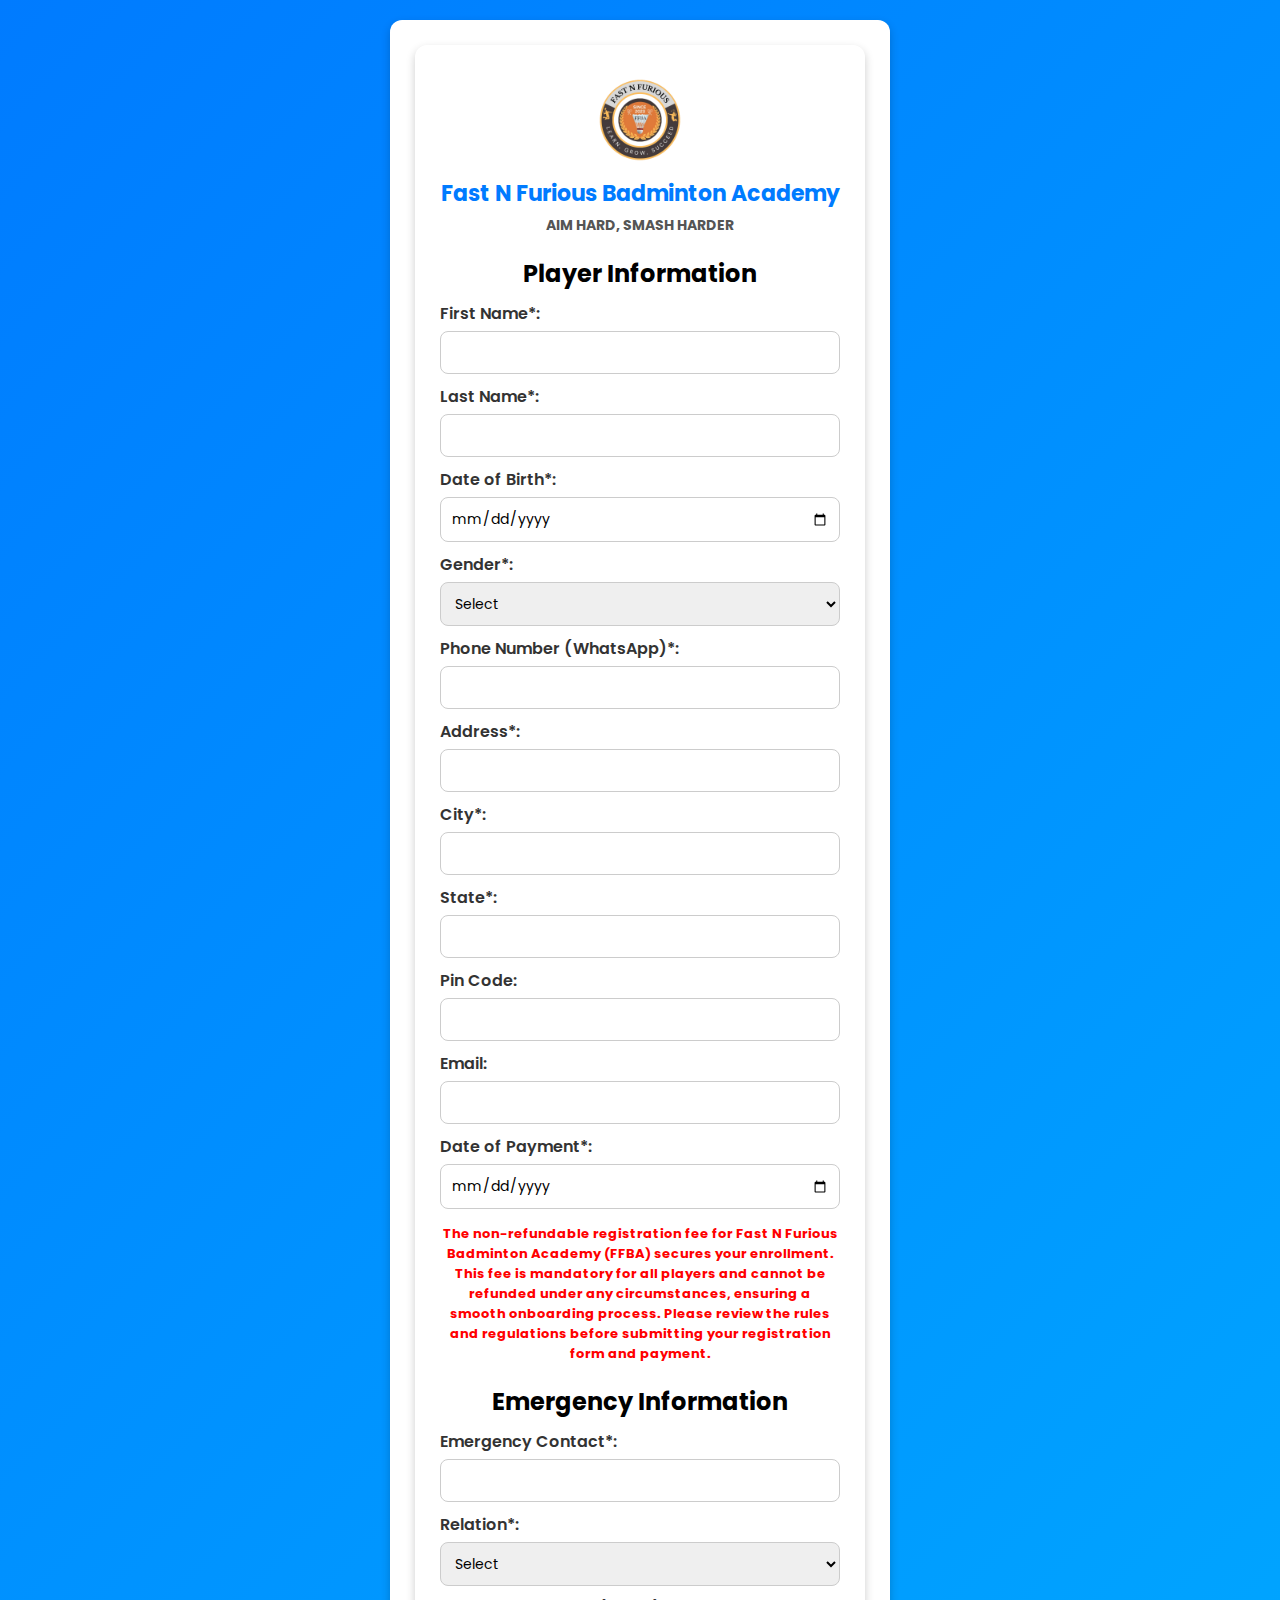
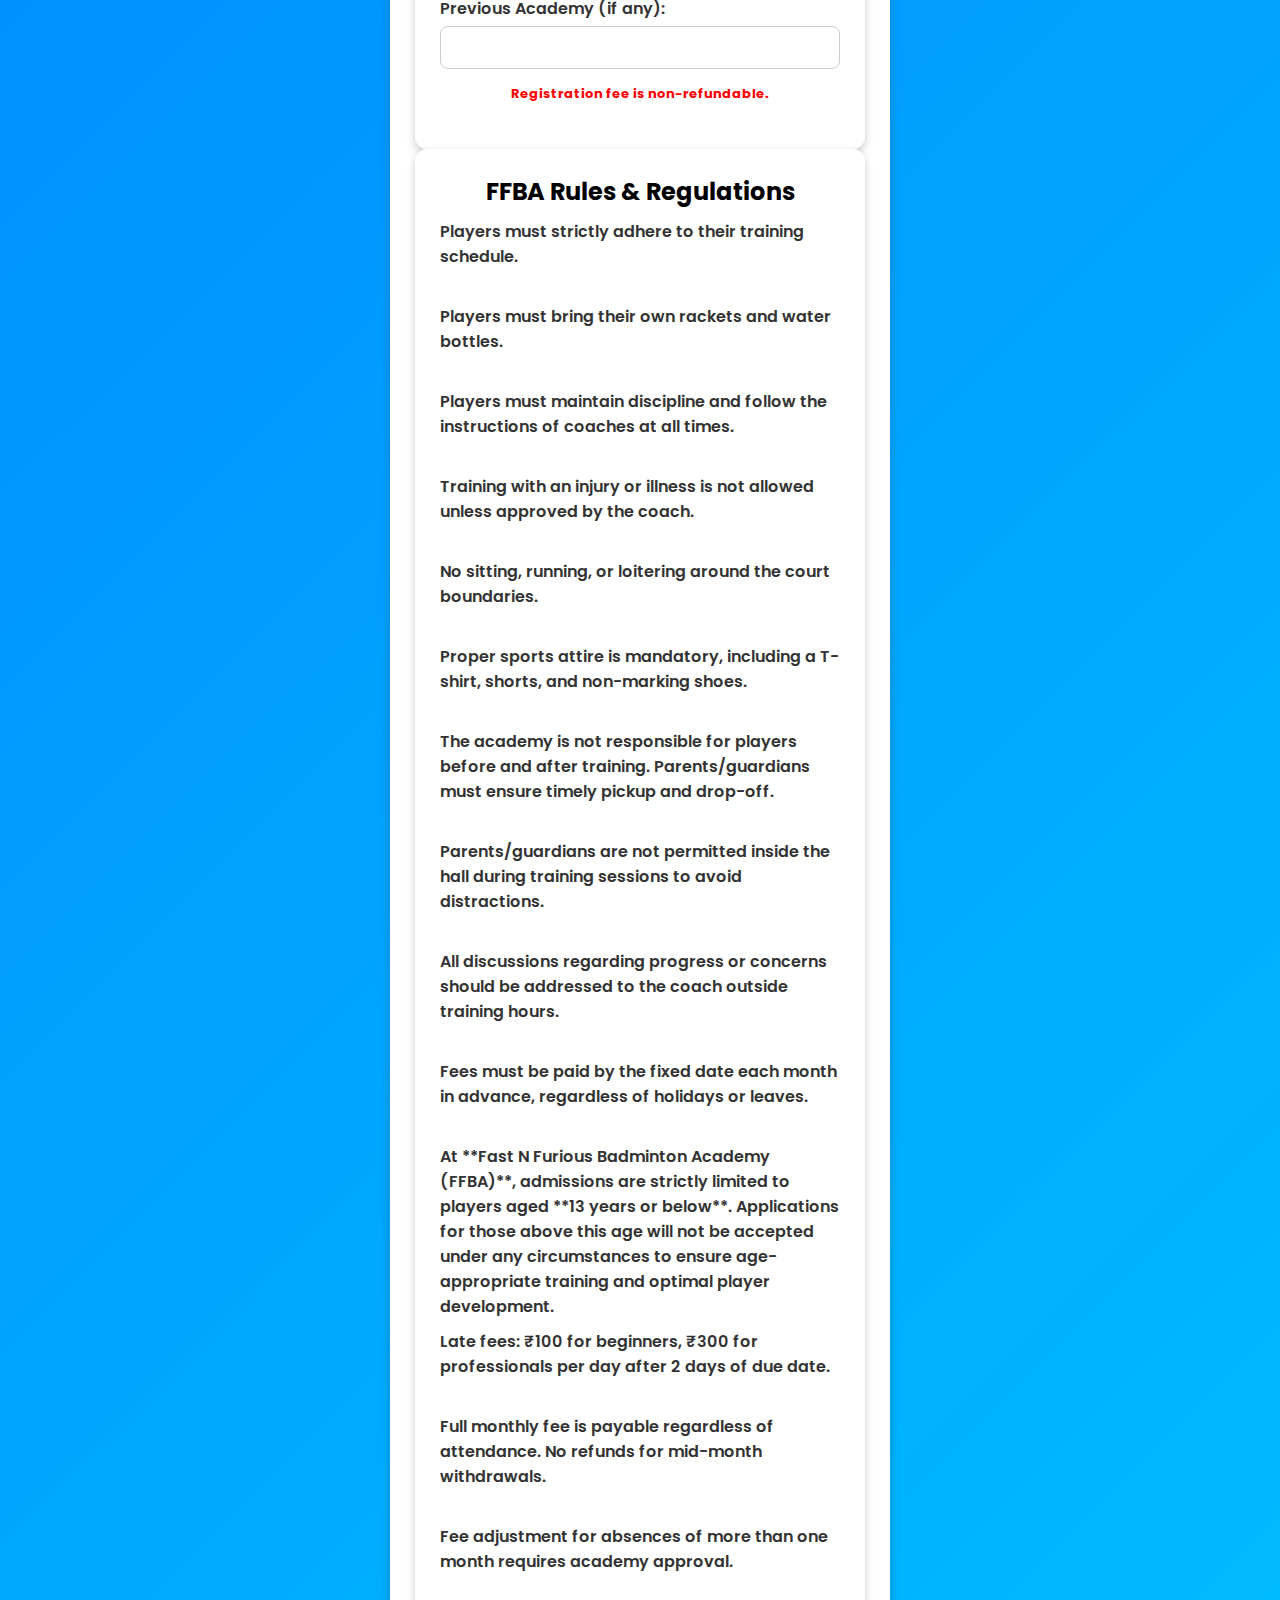
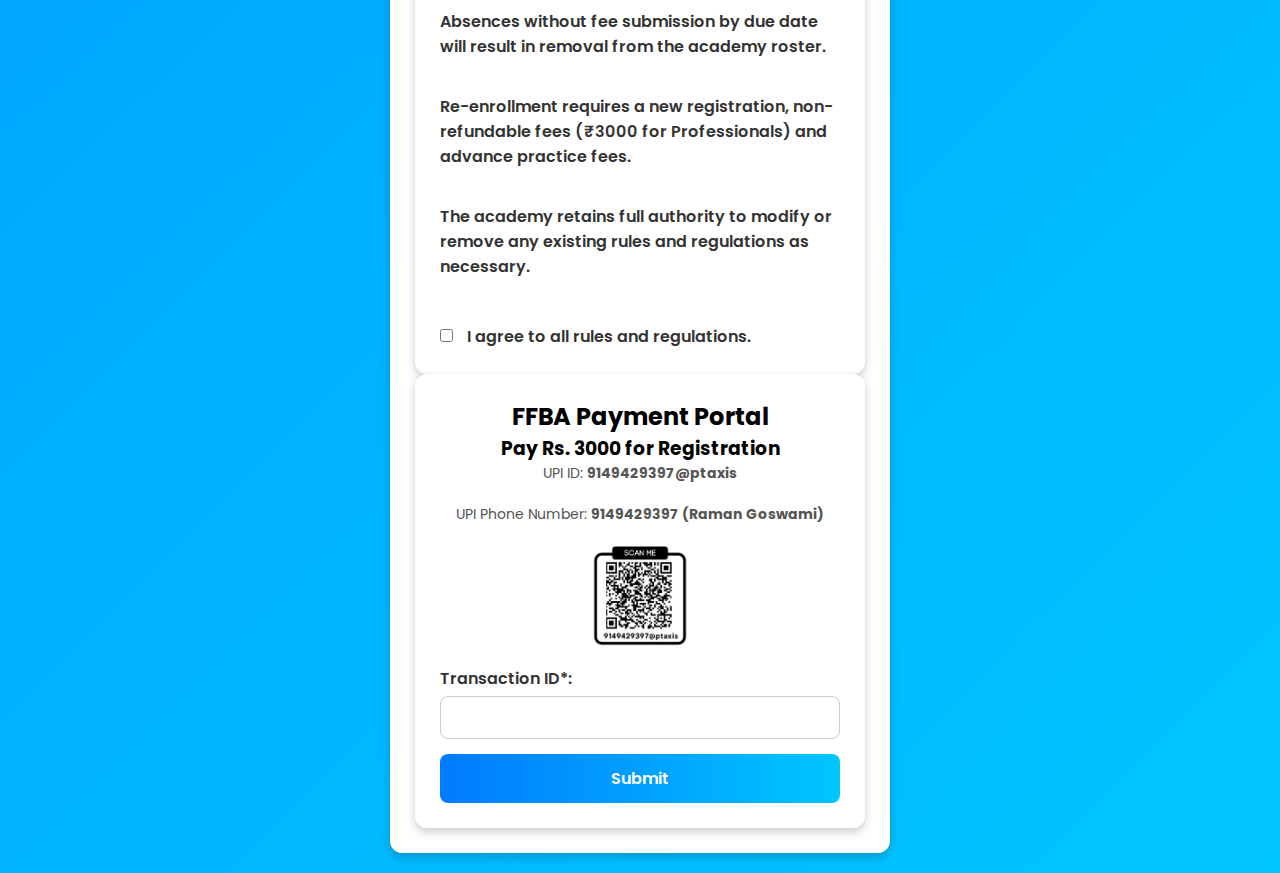
<file: professional.html>
<!DOCTYPE html>
<html lang="en">
<head>
    <meta charset="UTF-8">
    <meta name="viewport" content="width=device-width, initial-scale=1.0">
    <title>FFBA Registration</title>
    <link href="https://fonts.googleapis.com/css2?family=Poppins:wght@300;400;600&display=swap" rel="stylesheet">
    <style>
        * {
            margin: 0;
            padding: 0;
            box-sizing: border-box;
            font-family: 'Poppins', sans-serif;
        }
        body {
            background: linear-gradient(135deg, #007BFF, #00C6FF);
            display: flex;
            justify-content: center;
            align-items: center;
            min-height: 100vh;
            padding: 20px;
        }
        .container {
            max-width: 500px;
            background: #fff;
            padding: 25px;
            border-radius: 12px;
            box-shadow: 0 4px 10px rgba(0, 0, 0, 0.2);
            transition: 0.3s;
            text-align: center;
        }
        
        
        img{
            width: 100px;
            border-radius: 10px;
        }

        h1 { font-size: 22px; margin-bottom: 5px; color: #007BFF; }
        p { font-size: 14px; color: #555; margin-bottom: 20px; }
        label {
            display: block;
            text-align: left;
            font-weight: 600;
            margin-top: 10px;
            color: #333;
        }
        input, select {
            width: 100%;
            padding: 10px;
            margin-top: 5px;
            border: 1px solid #ccc;
            border-radius: 8px;
            font-size: 14px;
            outline: none;
            transition: 0.3s;
        }
        input:focus, select:focus {
            border-color: #007BFF;
            box-shadow: 0 0 8px rgba(0, 123, 255, 0.3);
        }
        button {
            width: 100%;
            padding: 12px;
            margin-top: 15px;
            background: linear-gradient(90deg, #007BFF, #00C6FF);
            color: white;
            border: none;
            border-radius: 8px;
            font-size: 16px;
            cursor: pointer;
            font-weight: 600;
            transition: 0.3s;
        }
        button:hover {
            background: linear-gradient(90deg, #0056b3, #008CFF);
            transform: scale(1.02);
        }
        .alert {
            color: red;
            font-weight: bold;
            font-size: 13px;
            margin-top: 15px;
        }
        .checkbox-container {
            text-align: left;
            margin-top: 10px;
        }
        .checkbox-container input {
            width: auto;
            margin-right: 10px;
        }
        @media (max-width: 600px) {
            .container { width: 100%; padding: 20px; }
        }
    </style>
</head>
<body>
    <div class="container" id="step1">
       
        <form action="https://submit-form.com/CmXh2zE0b" method="POST">
            <div class="container" id="step1">
                <img src="images/logo.png" alt="FFBA Logo">
                <h1>Fast N Furious Badminton Academy</h1>
                <p><strong>AIM HARD, SMASH HARDER</strong></p>
                <h2>Player Information</h2>
                <label>First Name*:</label> <input type="text" id="firstName" name="firstName" required>
                <label>Last Name*:</label> <input type="text" id="lastName" name="lastName" required>
                <label>Date of Birth*:</label> <input type="date" id="dob" name="dob" required>
                <label>Gender*:</label>
                <select id="gender" name="gender" required>
                    <option value="">Select</option>
                    <option value="male">Male</option>
                    <option value="female">Female</option>
                    <option value="prefer_not_to_say" >Prefer not to say</option>
                </select>
                <label>Phone Number (WhatsApp)*:</label> <input type="tel" id="phone" name="phone" required>
                <label>Address*:</label> <input type="text" id="address" name="address" required>
                <label>City*:</label> <input type="text" id="city" name="city" required>
                <label>State*:</label> <input type="text" id="state" name="state" required>
                <label>Pin Code:</label> <input type="number" name="Pin">
                <label>Email:</label> <input type="email" name="email">
                <label>Date of Payment*:</label> <input type="date" id="dop" name="dop" required>
                <p class="alert">The non-refundable registration fee for Fast N Furious Badminton Academy (FFBA) secures your enrollment. This fee is mandatory for all players and cannot be refunded under any circumstances, ensuring a smooth onboarding process. Please review the rules and regulations before submitting your registration form and payment.</p>
        
                <h2>Emergency Information</h2>
                <label>Emergency Contact*:</label> <input type="tel" id="emergencyContact" name="emergencyContact" required>
                <label>Relation*:</label>
                <select id="relation" name="relation" required>
                    <option value="">Select</option>
                    <option value="father" >Father</option>
                    <option value="mother" >Mother</option>
                    <option value="siblings" >Siblings</option>
                    <option value="friend" >Friend</option>
                    <option value="other" >Other</option>
                </select>
                <label>Previous Academy (if any):</label> <input type="text" name="previousacademy">
                <p class="alert">Registration fee is non-refundable.</p>
                
            </div>
        
            <div class="container hidden" id="step2">
                <h2>FFBA Rules & Regulations</h2>
                <div class="checkbox-container">
                    <label> Players must strictly adhere to their training schedule.</label><br>
                    <label> Players must bring their own rackets and water bottles.</label><br>
                    <label> Players must maintain discipline and follow the instructions of coaches at all times.</label><br>
                    <label> Training with an injury or illness is not allowed unless approved by the coach.</label><br>
                    <label> No sitting, running, or loitering around the court boundaries.</label><br>
                    <label> Proper sports attire is mandatory, including a T-shirt, shorts, and non-marking shoes.</label><br>
                    <label> The academy is not responsible for players before and after training. Parents/guardians must ensure timely pickup and drop-off.</label><br>
                    <label> Parents/guardians are not permitted inside the hall during training sessions to avoid distractions.</label><br>
                    <label> All discussions regarding progress or concerns should be addressed to the coach outside training hours.</label><br>
                    <label> Fees must be paid by the fixed date each month in advance, regardless of holidays or leaves.</label><br>
                    <label> At **Fast N Furious Badminton Academy (FFBA)**, admissions are strictly limited to players aged **13 years or below**. Applications for those above this age will not be accepted under any circumstances to ensure age-appropriate training and optimal player development. </label>
                    <label> Late fees: ₹100 for beginners, ₹300 for professionals per day after 2 days of due date.</label><br>
                    <label> Full monthly fee is payable regardless of attendance. No refunds for mid-month withdrawals.</label><br>
                    <label> Fee adjustment for absences of more than one month requires academy approval.</label><br>
                    <label> Absences without fee submission by due date will result in removal from the academy roster.</label><br>
                    <label> Re-enrollment requires a new registration, non-refundable fees (₹3000 for Professionals) and advance practice fees.</label><br>
                    <label> The academy retains full authority to modify or remove any existing rules and regulations as necessary.</label><br>
                    <label>
                        <input type="checkbox" required name="agree" class="alert"> I agree to all rules and regulations.
                    </label>
                
                </div>
               
            </div>
        
            <div class="container hidden" id="step3">
                <h2>FFBA Payment Portal</h2>
                <h3>Pay Rs. 3000 for Registration</h3>
                <p>UPI ID: <strong>9149429397@ptaxis</strong></p>
                <p>UPI Phone Number: <strong>9149429397 (Raman Goswami)</strong></p>
                <img src="images/qr.jpeg" alt="QR Code">
                <label>Transaction ID*:</label>
                <input type="text" id="transactionId" name="transactionId" required>
                
                <button type="submit">Submit</button>
            </div>
        </form>
        
    
   
    
    
</body>
</html>
</file>
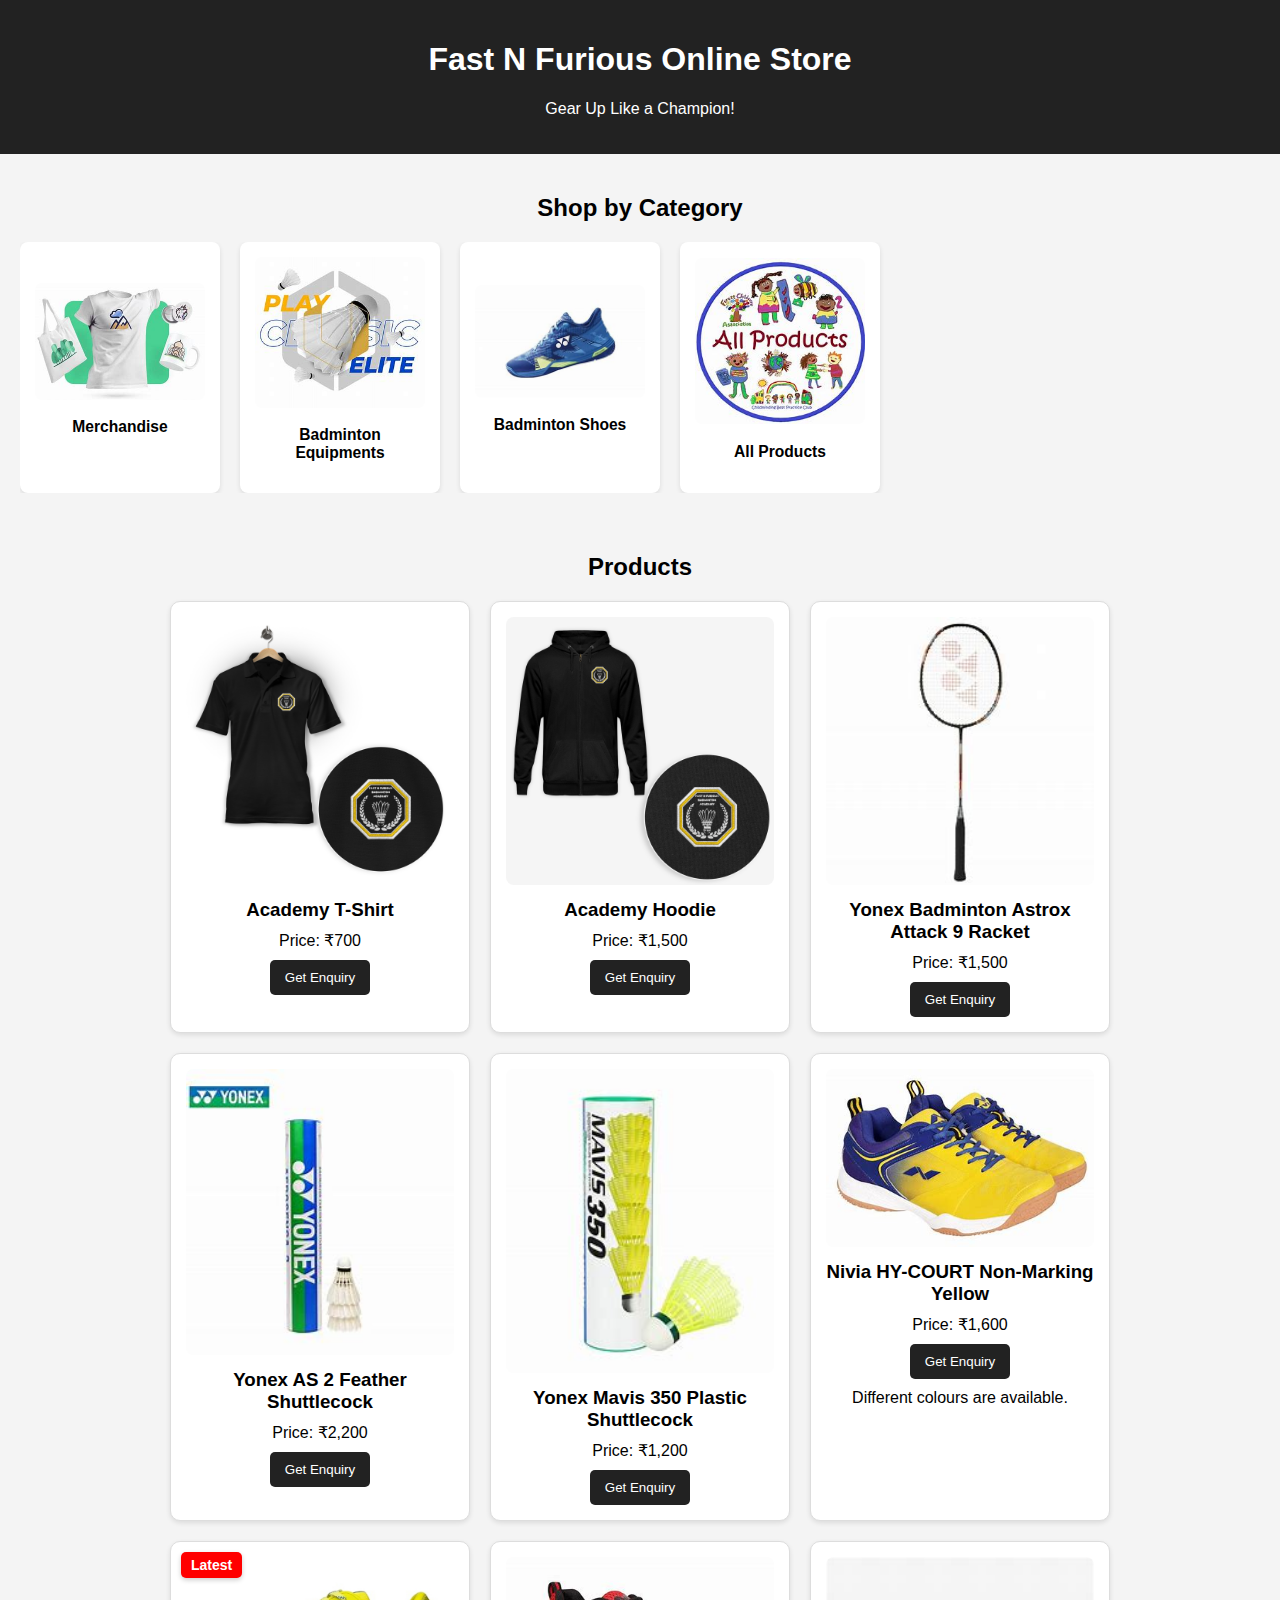
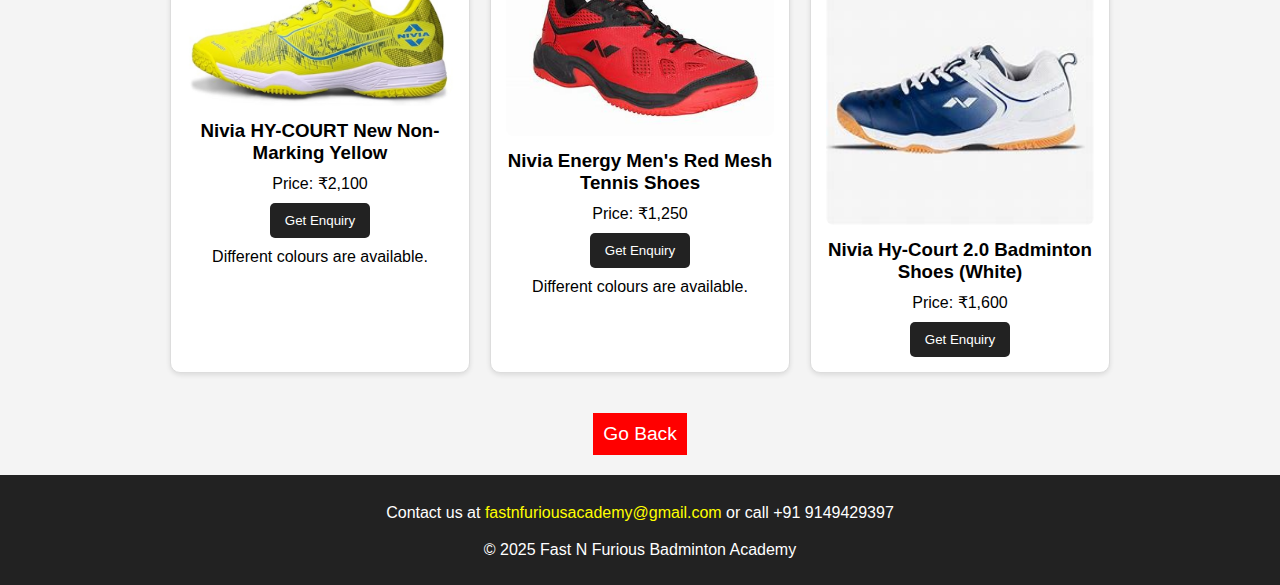
<file: store.html>
<!DOCTYPE html>
<html lang="en">
<head>
    <meta charset="UTF-8">
    <meta name="viewport" content="width=device-width, initial-scale=1.0">
    <title>Fast N Furious Online Store</title>
    <link rel="stylesheet" href="store.css">
    <link rel="shortcut icon" href="images/logo.png" type="image/x-icon">
</head>
<body>
    <!-- Header -->
    <header class="header">
        <h1>Fast N Furious Online Store</h1>
        <p>Gear Up Like a Champion!</p>
    </header>

    <!-- Categories Section -->
    <section class="categories">
        <h2>Shop by Category</h2>
        <div class="category-list">
            <button class="category" onclick="filterProducts('merchandise')">
                <img src="images/merchantise.jpg" alt="Merchandise">
                <h3>Merchandise</h3>
            </button>
            <button class="category" onclick="filterProducts('equipment')">
                <img src="images/equipments.jpg" alt="Equipment">
                <h3>Badminton Equipments</h3>
            </button>
            <button class="category" onclick="filterProducts('accessories')">
                <img src="images/shoes.jpg" alt="Accessories">
                <h3>Badminton Shoes</h3>
            </button>
            <button class="category" onclick="filterProducts('all')">
                <img src="images/all.jpg" alt="All Products">
                <h3>All Products</h3>
            </button>
        </div>
    </section>

    <!-- Featured Products Section -->
    <section class="products">
        <h2>Products</h2>
        <div class="product-list" id="product-list">
            <!-- Merchandise -->
            <div class="product merchandise">
                <img src="images/ffba shirts.png" alt="T-Shirt">
                <h3>Academy T-Shirt</h3>
                <p>Price: ₹700</p>
                <button onclick="showCustomAlert()">Get Enquiry</button>
            </div>
            <div class="product merchandise">
                <img src="images/ffba hoodies.png" alt="Hoodie">
                <h3>Academy Hoodie</h3>
                <p>Price: ₹1,500</p>
                <button onclick="showCustomAlert()">Get Enquiry</button>
            </div>

            <!-- Equipment -->
            <div class="product equipment">
                <img src="images/attack 9.jpg" alt="Badminton Racket">
                <h3>Yonex Badminton Astrox Attack 9 Racket</h3>
                <p>Price: ₹1,500</p>
                <button onclick="showCustomAlert()">Get Enquiry</button>
            </div>
            <div class="product equipment">
                <img src="images/as 2.jpg" alt="Shuttlecock">
                <h3>Yonex AS 2 Feather Shuttlecock</h3>
                <p>Price: ₹2,200</p>
                <button onclick="showCustomAlert()">Get Enquiry</button>
            </div>

            <div class="product equipment">
                <img src="images/mavis.jpg" alt="Shuttlecock">
                <h3>Yonex Mavis 350 Plastic Shuttlecock</h3>
                <p>Price: ₹1,200</p>
                <button onclick="showCustomAlert()">Get Enquiry</button>
            </div>

            <!-- Accessories -->
            <div class="product accessories">
                
                <img src="images/nivia1.jpg" alt="Badminton Shoes">
                <h3>Nivia HY-COURT Non-Marking Yellow</h3>
                <p>Price: ₹1,600</p>
                <button onclick="showCustomAlert()">Get Enquiry</button>
                <p>Different colours are available.</p>
            </div>

            <div class="product accessories">
                <img src="images/nivianew.jpeg" alt="Badminton Shoes">
                <div class="badge">Latest</div> <!-- Badge added -->
                <h3>Nivia HY-COURT New Non-Marking Yellow</h3>
                <p>Price: ₹2,100</p>
                <button onclick="showCustomAlert()">Get Enquiry</button>
                <p>Different colours are available.</p>
            </div>

            <div class="product accessories">
                <img src="images/nivia2.jpg" alt="Badminton Shoes">
                <h3>Nivia Energy Men's Red Mesh Tennis Shoes</h3>
                <p>Price: ₹1,250</p>
                <button onclick="showCustomAlert()">Get Enquiry</button>
                <p>Different colours are available.</p>
            </div>

            <div class="product accessories">
                <img src="images/nivia3.jpg" alt="Badminton Shoes">
                <h3>Nivia Hy-Court 2.0 Badminton Shoes (White)</h3>
                <p>Price: ₹1,600</p>
                <button onclick="showCustomAlert()">Get Enquiry</button>
            </div>
        </div>
    </section>

    <!-- Custom Alert Modal -->
    <div class="alert-modal" id="alert-modal">
        <div class="alert-box">
            <img src="images/logo.png"  width="100">
            <h2>Thank You for Shopping!</h2>
            <p>To get the product details or to buy this product, please call:</p>
            <p><strong>+91 9149429397 , +91 6006015291</strong></p>
            <p>or email:</p>
            <p><a href="mailto:fastnfuriousacademy@gmail.com">fastnfuriousacademy@gmail.com</a></p>
            <button class="close-btn" onclick="closeCustomAlert()">Close</button>
        </div>
    </div>

    <div class="back">

        <a href="/ffba/main.html"><button>Go Back</button></a>  </div>
    

    <!-- Footer -->
    <footer class="footer">
        <p style="line-height: 1.5;">Contact us at <a href="mailto:fastnfuriousacademy@gmail.com" style="text-decoration: none; color: yellow;">fastnfuriousacademy@gmail.com</a> or call +91 9149429397</p>
        <p>© 2025 Fast N Furious Badminton Academy</p>
    </footer>

    <script src="store.js"></script>
</body>
</html>
</file>
<file: style.css>
@import url('https://fonts.googleapis.com/css2?family=Open+Sans:wght@400;600&display=swap');

*{
    margin: 0;
    padding: 0;
    box-sizing: border-box;
}

/* Popup */

/* Popup Modal styles */
.popup-modal {
    position: fixed;
    top: 0;
    left: 0;
    width: 100%;
    height: 100%;
    background-color: rgba(0, 0, 0, 0.7);
    display: flex;
    justify-content: center;
    align-items: center;
    opacity: 0;
    visibility: hidden;
    transition: opacity 0.5s ease, visibility 0.5s;
  }
  
  .popup-content {
    background-color: #fff;
    padding: 20px;
    border-radius: 10px;
    width: 90%;
    max-width: 500px;
    text-align: center;
    animation: slideIn 0.7s ease;
    position: relative;
  }
  
  .popup-image {
    width: 100%;
    height: auto;
    border-radius: 8px;
  }
  
  .popup-content h2 {
    font-size: 24px;
    margin: 20px 0;
  }
  
  .popup-content p {
    font-size: 16px;
    margin-bottom: 20px;
  }
  
  .popup-btn {
    background-color: #ff5722;
    color: white;
    border: none;
    padding: 10px 20px;
    font-size: 16px;
    border-radius: 5px;
    cursor: pointer;
    transition: background-color 0.3s ease;
  }
  
  .popup-btn:hover {
    background-color: #e64a19;
  }
  
  .close-btn {
    position: absolute;
    top: 10px;
    right: 15px;
    font-size: 24px;
    cursor: pointer;
    color: #555;
    transition: color 0.3s ease;
  }
  
  .close-btn:hover {
    color: #000;
  }
  
  /* Keyframe animation for popup sliding in */
  @keyframes slideIn {
    0% {
      transform: translateY(-100px);
      opacity: 0;
    }
    100% {
      transform: translateY(0);
      opacity: 1;
    }
  }
  
  /* Modal visibility control */
  .show {
    opacity: 1;
    visibility: visible;
    z-index: 100;
  }
  
  /* Responsive Design */
  @media (max-width: 600px) {
    .popup-content {
      width: 95%;
    }
  
    .popup-content h2 {
      font-size: 20px;
    }
  
    .popup-content p {
      font-size: 14px;
    }
  
    .popup-btn {
      padding: 8px 16px;
      font-size: 14px;
    }
  }

/* Preloader */
.preloader{
    position: fixed;
    left: 0;
    top: 0;
    height: 100%;
    z-index: 100;
    width: 100%;
    background-color: black;
    display: flex;
    align-items: center;
    justify-content: center;
    color: white;
}


.preloader .fade-out{
    opacity: 0;
    transition: opacity 4s ease;
}

/* Marquee Section */

.mar{
    font-size: 1.2rem;
    padding-top: 10px;
    padding-bottom: 10px;
    font-family: sans-serif;
    color: red;
    font-weight: 700;
    overflow: hidden;
}




/* Navbar Section */

.navbar{
	padding: 20px 20px;
}

.bar img{
    width: 70px;
}

.bar{
	background-color: rgb(1, 93, 1);
	overflow: hidden;
	display: flex;
	justify-content: space-between;
	padding: 20px 20px;
	align-items: center;
}

.bar ul{
	display: flex;
	justify-content: flex-end;
	gap: 30px;
}


.bar ul a{
	text-decoration: none;
	position: relative;
}

.bar ul a li{
	list-style: none;
	font-size: 1.1rem;
	color: white;
	font-family: sans-serif;
}

.bar ul a::before{
   content: "";
   position: absolute;
   bottom: -4px;
   background-color: white;
   height: 4px;
   width: 100%;
   border-radius: 50px;
   transform: scale(0);
   transition: transform 0.2s linear;
}

.bar ul a:hover::before{
	transform: scale(1);
}

.bar button{
	border: none;
	outline: none;
	font-size: 1.2rem;
	font-family: sans-serif;
	padding: 5px 10px;
	border-radius: 5px;
	color: green;
	transition: 0.4s ease-in-out;
}

.bar button:hover{
	background-color: black;
	color: white;
}

.side{
    margin-top: 50px;
}

.side{
    display: flex;
    flex-direction: column;
    gap: 30px;
    justify-content: center;
    align-items: center;
}

.sidebar{
	position: fixed;
	top: 0;
	height: 100vh;
	width: 250px;
	z-index: 999;
	right: 0;
	background-position: center;
    background-image: url(back.jpg);
	display: none;
	flex-direction: column;
    top: 0;
}

.sidebar i{
	font-size: 3rem;
	color: white;
	cursor: pointer;
}

.sidebar ul{
	display: flex;
	flex-direction: column;
    align-items: flex-start;
	justify-content: flex-start;
}

.menu-btn{
	display: none;
}

.sidebar li{
	width: 100%;
}

@media (max-width: 990px) {
	.hideonMobile{
		display: none;
	}

	.menu-btn{
		display: block;
	}

	.sidebar{
		width: 100%;
	}
}

@media (max-width: 375px) {
	.menu-btn{
	  font-size: 1.7rem;
	}

	
}

/* -------------------------------------- */



/* Hero Section */

.hero{
    display: flex;
    overflow: hidden;
    justify-content: space-between;
    padding: 40px 30px;
    background-color: rgb(127, 225, 225);
}

.hero-right img{
    width: 500px;
}

.hero-left{
    padding-top: 50px;
}

.hero-left .hero-text h3{
    font-family: sans-serif;
    font-size: 2rem;
    line-height: 50px;
    padding-right: 300px;
    padding-bottom: 10px;
}

.hero-text h2{
    font-family: sans-serif;
    font-size: 2.3rem;
    color: red;
}

.hero-text button{
    margin-top: 40px;
    font-family: sans-serif;
    font-size: 1.5rem;
    padding: 5px 10px;
    background-color: green;
    color: white;
    border: none;
    outline: none;
    border-radius: 4px;
    transition: 0.4s ease-in-out;
    cursor: pointer;
    text-align: center;
}

.hero-text button:hover{
    transform: scale(1.1);
    background-color: black;
}

@media (max-width: 1100px) {
    .hero{
        flex-direction: column-reverse;
        justify-content: center;
        align-items: center;
    }

    .hero-left .hero-text h3{
        padding-right: 10px;
        padding-left: 10px;
    }

    .hero-text h2{
       text-align: center;
    }
    
    .hero-text {
        text-align: center;
    }
}

@media (max-width: 599px) {

    .hero-left .hero-text h3{
        font-size: 1.6rem;
    }

    .hero-text h2{
       font-size: 1.8rem;
    }

    .hero-text button{
        font-size: 1rem;
    }

    .hero-right img{
        width: 300px;
    }
}

@media (max-width: 426px) {

    .hero-left .hero-text h3{
        font-size: 1.3rem;
        padding-right: 5px;
        padding-left: 5px;
    }

    .hero-text h2{
       font-size: 1.5rem;
    }

    .hero-text button{
        font-size: 1rem;
    }

    .hero-right img{
        width: 250px;
    }
}

/* Cards */

.cards{
  display: flex;
  padding: 20px 50px;
  justify-content: space-evenly;
  align-items: center;
  flex-wrap: wrap;
  gap: 20px;
  overflow: hidden;
}

/* Services Section */



.services-head h2{
    padding-top: 30px;
    text-align: center;
    font-family: sans-serif;
    font-size: 2rem;
    padding-bottom: 20px;
}


/* Marquee */

.marquee h2{
    text-align: center;
    font-size: 2rem;
    padding: 20px;
    font-family: sans-serif;
}

.marquee img{
    width: 300px;
    align-items: center;
    margin-right: 100px;
    padding: 30px;
}

/* About Section */

.about-text h2{
    padding-top: 30px;
    text-align: center;
    font-family: sans-serif;
    font-size: 2rem;
    padding-bottom: 20px;
}

.about-text p{
    font-family: sans-serif;
    line-height: 35px;
    padding-right: 100px;
}

.about{
    display: flex;
    justify-content: space-evenly;
    padding: 40px 20px 30px 20px;
    background-color: rgb(127, 225, 225);
    overflow: hidden;
    margin-top: 30px;
    padding-bottom: 30px;
}

@media (max-width: 944px) {
    .about{
        flex-direction: column-reverse;
        align-items: center;
    }

    .about-text p{
        padding-right: 10px;
        padding-left: 10px;
        text-align: center;
    }

}

@media (max-width: 425px) {
   
    .about-right img{
        width: 250px;
    }

    .about-text h2{
        font-size: 1.6rem;
    }
    
    .about-text p{
        font-size: 0.7rem;
        line-height: 25px;
    }
    
}

/* Coach Section */

.coaches{
    flex-direction: row;
}

.coach{
    display: flex;
    justify-content: space-evenly;
    padding: 40px 20px;
    background-color: antiquewhite;
    overflow-x: auto;
}

.coach-left img{
    width: 300px;
}

.coach-right{
    padding-left: 30px;
    font-family: sans-serif;
}

.coach-right h2{
    font-size: 2rem;
    padding-bottom: 10px;
}

.coach-right h4{
    font-size: 1.4rem;
    padding-bottom: 20px;
}

.coach-right p{
    padding-right: 180px;
    line-height: 40px;
}

.coach-right button{
    margin-top: 40px;
    font-size: 1.4rem;
    padding: 8px 15px;
    border: none;
    outline: none;
    background-color: green;
    color: white;
    cursor: pointer;
    transition: 0.4s ease-in-out;
}

.coach-right button:hover{
    background-color: black;
}

@media (max-width: 948px) {
    .coach{
        flex-direction: column;
        text-align: center;
    }

    .coach-right p{
        padding-right: 30px;
    }

    .coach-right h2{
        padding-top: 30px;
    }
}

@media (max-width: 507px) {
    
    .coach-left img{
        width: 200px;
    }
    
    .coach-right{
        padding-left: 10px;
    }
    
    .coach-right h2{
        font-size: 1.6rem;
    }
    
    .coach-right h4{
        font-size: 1rem;
        padding-bottom: 20px;
    }
    
    .coach-right p{
        padding-right: 10px;
    }
}

/* FAQs Section */

.faqs{
    font-family: sans-serif;
    text-align: center;
    padding-top: 20px;
    padding-bottom: 20px;
}

.container h1{
    color: #fff;
    text-align: center;
  }
  
  details{
    background-color: #303030;
    color: #fff;
    font-size: 1.5rem;
    cursor: pointer;
    margin-bottom: 20px;
  }
  
  summary {
    padding: .5em 1.3rem;
    list-style: none;
    display: flex;
    justify-content: space-between;  
    transition: height 1s ease;
  }
  
  summary::-webkit-details-marker {
    display: none;
  }
  
  summary:after{
    content: "\002B";
  }
  
  details[open] summary {
      border-bottom: 1px solid #aaa;
      margin-bottom: .5em;
  }
  
  details[open] summary:after{
    content: "\00D7";
  }
  
  details[open] div{
    padding: .5em 1em;
  }

  

/* Contact Section */


.contact{
    background-color: rgb(127, 225, 225);
    padding-bottom: 20px;
    padding-bottom: 30px;
}
.contact-head h2{
    padding-top: 20px;
    text-align: center;
    font-family: sans-serif;
    font-size: 2rem;
    padding-bottom: 20px;
}

.contact-left{
    text-align: center;
    overflow: hidden;
}

.contact-right{
    text-align: center;
    margin-top: 30px;
}

.contact-right i{
    color: green;
    font-size: 4rem;
}

.contact-right h4{
    font-family: sans-serif;
    margin-top: 10px;
    font-size: 1.3rem;
    margin-bottom: 20px;
}

.contact-right p{
    font-family: sans-serif;
    margin-bottom: 30px;
}

@media (max-width: 624px) {
    .contact-left .map{
        width: 280px;
        height: 280px;
    }
}

/* Footer Section */

.footer{
    display: flex;
    justify-content: space-evenly;
    padding: 20px;
    gap: 20px;
    background-color: black;
    overflow: hidden;
    flex-wrap: wrap;
}

.foot{
    width: 300px;
}

.foot-box1 img{
    width: 200px;
}

.foot-box1{
    text-align: center;
    padding: 10px;
}

.foot-box2{
    text-align: center;
    padding: 10px;
}

.foot-box2 h3{
    font-family: sans-serif;
    font-size: 1.4rem;
    padding-bottom: 30px;
    color: white;
}

.foot-box2 li{
    list-style: none;
    margin-bottom: 20px;
    font-size: 1.1rem;
    font-family: sans-serif;
    transition: 0.4s ease-in-out;
}

.foot-box2 a{
    text-decoration: none;
    color: rgb(179, 175, 175);
}

.foot-box2 li:hover{
    transform: scale(1.2);
}


/* Sub Footer Section */


.sub-footer{
    background-color: rgb(63, 58, 58);
}
.copy{
    font-family: sans-serif;
    text-align: center;
    padding-top: 30px;
    color: white;
}

.made{
    font-family: sans-serif;
    text-align: center;
    padding-top: 10px;
    padding-bottom: 30px;
    color: white;
}

/* Achievements */


.caa{
    display: flex;
    overflow-x: auto;
}
  
.ca{
    display: flex;
    flex-direction: column;
    align-items: center;
    justify-content: center;
}
  .car{
    width: 400px;
    margin: 20px;
    padding: 30px 20px;
    border-radius: 20px;
    background: linear-gradient(135deg, #ffcc00, #ff9900);
    box-shadow: 0 10px 20px rgba(0, 0, 0, 0.15);
    overflow: hidden;
    position: relative;
    transition: transform 0.3s ease, box-shadow 0.3s ease;
    overflow: hidden;
    display: flex;
    flex-direction: column;
    align-items: center;
    justify-content: center;
    height: 560px;
  }
  
  .car:hover {
    transform: scale(1.08);
    box-shadow: 0 20px 40px rgba(0, 0, 0, 0.2);
  }
  
  .congrats-banner {
    background-color: #ff0000;
    color: white;
    text-align: center;
    font-size: 22px;
    font-weight: bold;
    padding: 15px;
    position: absolute;
    top: -60px;
    left: 50%;
    transform: translateX(-50%);
    width: 100%;
    box-shadow: 0 5px 10px rgba(0, 0, 0, 0.1);
    animation: slideDown 1s ease forwards;
  }
  
  @keyframes slideDown {
    0% {
      top: -60px;
    }
    100% {
      top: 0;
    }
  }
  
  .car-content {
    margin-top: 70px;
    text-align: center;
  }
  
  .image-container {
    display: flex;
    justify-content: center;
    margin-bottom: 20px;
  }
  
  .person-img {
    width: 180px;
    height: 180px;
    border-radius: 50%;
    border: 6px solid white;
    box-shadow: 0 10px 20px rgba(0, 0, 0, 0.2);
    object-fit: cover;
    animation: popUp 0.8s ease;
    transition: transform 0.3s ease;
    margin-top: 40px;
  }
  
  .car:hover .person-img {
    transform: scale(1.1) rotate(5deg);
  }
  
  @keyframes popUp {
    0% {
      transform: scale(0.5);
      opacity: 0;
    }
    100% {
      transform: scale(1);
      opacity: 1;
    }
  }
  
  .text-content h2 {
    font-size: 28px;
    margin-bottom: 10px;
    color: #fff;
  }
  
  .text-content p {
    font-size: 18px;
    color: #ffffff;
    padding: 0 10px;
    line-height: 1.5;
    background-color: rgba(255, 255, 255, 0.2);
    border-radius: 10px;
    padding: 10px;
  }

  @media screen and (max-width: 481px) {
    .car{
        width: 250px;
        margin: 10px;
        padding: 30px 20px;
        border-radius: 20px;
        background: linear-gradient(135deg, #ffcc00, #ff9900);
        box-shadow: 0 10px 20px rgba(0, 0, 0, 0.15);
        overflow: hidden;
        position: relative;
        transition: transform 0.3s ease, box-shadow 0.3s ease;
        overflow: hidden;
        flex-direction: column;
    align-items: center;
    justify-content: center;
      }
      
  }

  /* New Coach section */

        .container {
            max-width: 1200px;
            margin: 0 auto;
            padding: 20px;
            text-align: center;
        }

        h2 {
            font-size: 2.5rem;
            font-weight: bold;
            margin-bottom: 50px;
        }

        .coaches {
            display: flex;
            overflow-x: auto;
            justify-content: space-around;
            gap: 20px;
            margin-top: 30px;
            margin-bottom: 30px;
        }

        .coach-card {
            background-color: #fff;
            border-radius: 10px;
            box-shadow: 0 4px 8px rgba(0, 0, 0, 0.1);
            padding: 20px;
            max-width: 300px;
            text-align: center;
            transition: transform 0.3s ease, box-shadow 0.3s ease;
        }

        .coach-card img {
            width: 150px;
            height: 150px;
            border-radius: 50%;
            object-fit: cover;
            margin-bottom: 15px;
        }

        .coach-card h3 {
            font-size: 1.5rem;
            margin-bottom: 5px;
        }

        .coach-card p {
            font-size: 1rem;
            color: #666;
            margin-bottom: 15px;
        }

        .coach-card button {
            background-color: #3498db;
            color: #fff;
            border: none;
            padding: 10px 20px;
            border-radius: 5px;
            cursor: pointer;
            transition: background-color 0.3s ease;
        }

        .coach-card button:hover {
            background-color: #2980b9;
        }

        .coach-card:hover {
            transform: translateY(-10px);
            box-shadow: 0 10px 20px rgba(0, 0, 0, 0.1);
        }

        /* Responsive Design */
        @media (max-width: 768px) {
            .coaches {
                flex-direction: column;
                align-items: center;
            }

            .coach-card {
                max-width: 90%;
            }
        }


        /* Update Section */

      
/* General container styling */
.updates {
  background-color: #f9f9f9; /* Light gray background */
  padding: 20px;
  border-radius: 10px;
  box-shadow: 0 4px 8px rgba(0, 0, 0, 0.1);
  font-family: Arial, sans-serif;
  margin: 20px auto;
  max-width: 600px;
  text-align: center;
}

.news-box {
  overflow: hidden;
}

/* Styling for the news container */
.news-container {
  display: flex;
  flex-direction: column;
  gap: 15px;
}

/* Styling for individual news items */
.news-item {
  display: block;
  text-decoration: none;
  padding: 15px;
  background-color: #ffffff;
  border: 1px solid #ddd;
  border-radius: 8px;
  color: #333;
  transition: transform 0.2s ease, box-shadow 0.2s ease;
}

.news-item:hover {
  transform: translateY(-3px);
  box-shadow: 0 6px 12px rgba(0, 0, 0, 0.15);
  color: #0073e6;
}

.news-item:active {
  transform: translateY(1px);
  box-shadow: 0 4px 8px rgba(0, 0, 0, 0.1);
}

/* Responsive design for smaller screens */
@media (max-width: 768px) {
  .updates {
    padding: 15px;
  }

  .news-item {
    padding: 10px;
    font-size: 0.9rem;
  }
}
  /* Congratulations of India */


  
  .slider {
    position: relative;
    max-width: 100%;
    margin: 20px auto;
    overflow: hidden;
    border-radius: 10px;
    box-shadow: 0 4px 10px rgba(0, 0, 0, 0.2);
  }

  .slides {
    display: flex;
    transition: transform 0.5s ease-in-out;
  }

  .slide {
    flex: 1 0 100%;
    display: flex;
    flex-direction: column;
    align-items: center;
    justify-content: center;
    background: #ffffff;
    text-align: center;
    padding: 20px;
    box-sizing: border-box;
  }

  .slide img {
    max-width: 80%;
    height: auto;
    border-radius: 10px;
  }

  .slide h2 {
    margin: 15px 0 10px;
    color: #007acc;
    font-size: 1.8rem;
  }

  .slide p {
    color: #555;
    font-size: 1rem;
    margin: 0 10px;
  }

  .buttons {
    position: absolute;
    top: 50%;
    transform: translateY(-50%);
    display: flex;
    justify-content: space-between;
    width: 100%;
    pointer-events: none;
  }

  .buttons button {
    background-color: rgba(0, 0, 0, 0.5);
    color: white;
    border: none;
    padding: 10px 15px;
    cursor: pointer;
    border-radius: 50%;
    font-size: 1.5rem;
    pointer-events: all;
    transition: background-color 0.3s;
  }

  .buttons button:hover {
    background-color: rgba(0, 0, 0, 0.8);
  }

  @media (max-width: 768px) {
    .slide h2 {
      font-size: 1.5rem;
    }

    .slide p {
      font-size: 0.9rem;
    }

    .buttons button {
      font-size: 1.2rem;
    }
  }



  /* Popup for Registration */

  .popup {
    display: none;
    position: fixed;
    top: 50%;
    left: 50%;
    transform: translate(-50%, -50%);
    background: white;
    padding: 20px;
    box-shadow: 0 0 10px rgba(0, 0, 0, 0.2);
    border-radius: 8px;
    width: 300px;
}
.popup h2 {
    font-size: 18px;
    margin-bottom: 15px;
}
.popup button {
    width: 100%;
    padding: 10px;
    margin: 5px 0;
    border: none;
    cursor: pointer;
    border-radius: 5px;
    font-size: 16px;
}
.beginner { background: #4CAF50; color: white; }
.professional { background: #2196F3; color: white; }
.close { background: red; color: white; }
.overlay {
    display: none;
    position: fixed;
    top: 0;
    left: 0;
    width: 100%;
    height: 100%;
    background: rgba(0, 0, 0, 0.5);
}
</file>
<file: styles.css>
/* General Styles */
body {
    font-family: 'Montserrat', sans-serif;
    margin: 0;
    padding: 0;
    background-color: #f4f4f9;
   
}

header {
    text-align: center;
    padding: 2rem;
    background-color: #ffcc00;
}

h1 {
    font-size: 2.5rem;
    margin-bottom: 1rem;
}

p {
    font-size: 1.2rem;
    color: #555;
}

/* About Section */
.about-section {
    display: flex;
    justify-content: space-between;
    align-items: center;
    flex-wrap: wrap;
    padding: 2rem;
}

.about-text {
    width: 60%;
}

.about-img {
    width: 35%;
    text-align: center;
}

.responsive-img {
    max-width: 100%;
    border-radius: 10px;
    box-shadow: 0 4px 8px rgba(0, 0, 0, 0.1);
    transition: transform 0.3s ease, opacity 0.3s ease;
}

/* Text Animations */
.about-text h2 {
    font-size: 1.8rem;
    color: #ffcc00;
    margin-top: 2rem;
    position: relative;
    opacity: 0;
    transform: translateY(50px);
    transition: all 0.8s ease-in-out;
}

.about-text p {
    font-size: 1rem;
    color: #333;
    opacity: 0;
    transform: translateY(50px);
    transition: all 0.8s ease-in-out;
}

/* Scroll-triggered animations */
.scroll-visible h2,
.scroll-visible p {
    opacity: 1;
    transform: translateY(0);
}

/* Image Hover Effect */
.responsive-img:hover {
    transform: scale(1.05);
    opacity: 0.9;
}

/* Responsive Design */
@media (max-width: 768px) {
    .about-section {
        flex-direction: column;
        align-items: center;
        text-align: center;
    }

    .about-text, .about-img {
        width: 100%;
    }
}


.back{
    text-align: center;
    margin: 20px;
  
    
}

.back button{
    color: white;
    background-color: red;
    border: none;
    font-family: sans-serif;
    cursor: pointer;
    padding: 10px;
    font-size: 1.2rem;
}
</file>
<file: coach.css>
*{
    margin: 0;
    padding: 0;
    box-sizing: border-box;
}

/* Preloader */
.preloader{
    position: fixed;
    left: 0;
    top: 0;
    height: 100%;
    z-index: 100;
    width: 100%;
    background-color: black;
    display: flex;
    align-items: center;
    justify-content: center;
    color: white;
}


.preloader .fade-out{
    opacity: 0;
    transition: opacity 4s ease;
}

/* Navbar Section */

.navbar{
	padding: 20px 20px;
}

.bar img{
    width: 70px;
}

.bar{
	background-color: rgb(1, 93, 1);
	overflow: hidden;
	display: flex;
	justify-content: space-between;
	padding: 20px 20px;
	align-items: center;
}

.bar ul{
	display: flex;
	justify-content: flex-end;
	gap: 30px;
}


.bar ul a{
	text-decoration: none;
	position: relative;
}

.bar ul a li{
	list-style: none;
	font-size: 1.1rem;
	color: white;
	font-family: sans-serif;
}

.bar ul a::before{
   content: "";
   position: absolute;
   bottom: -4px;
   background-color: white;
   height: 4px;
   width: 100%;
   border-radius: 50px;
   transform: scale(0);
   transition: transform 0.2s linear;
}

.bar ul a:hover::before{
	transform: scale(1);
}

.bar button{
	border: none;
	outline: none;
	font-size: 1.2rem;
	font-family: sans-serif;
	padding: 5px 10px;
	border-radius: 5px;
	color: green;
	transition: 0.4s ease-in-out;
}

.bar button:hover{
	background-color: black;
	color: white;
}

.sidebar{
	position: fixed;
	top: 0;
	height: 100vh;
	width: 250px;
	z-index: 999;
	right: 0;
	background-color: green;
	display: none;
	flex-direction: column;
}

.sidebar i{
	font-size: 3rem;
	color: white;
	cursor: pointer;
}

.sidebar ul{
	display: flex;
	flex-direction: column;
    align-items: flex-start;
	justify-content: flex-start;
}

.menu-btn{
	display: none;
}

.sidebar li{
	width: 100%;
}

@media (max-width: 990px) {
	.hideonMobile{
		display: none;
	}

	.menu-btn{
		display: block;
	}

	.sidebar{
		width: 100%;
	}
}

@media (max-width: 375px) {
	.menu-btn{
	  font-size: 1.7rem;
	}

	.bar img{
        width: 40px;
    }
}

/* About Section */

header {
    text-align: center;
    padding: 2rem;
    background-color: #ffcc00;
}

h1 {
    font-size: 2.5rem;
    margin-bottom: 1rem;
}

p {
    font-size: 1.2rem;
    color: #555;
}

/* Coaches Section */
.coaches-section {
    display: flex;
    justify-content: space-around;
    flex-wrap: wrap;
}

.coach-card {
    background-color: #fff;
    width: 300px;
    margin: 10px;
    border-radius: 10px;
    box-shadow: 0 4px 8px rgba(0, 0, 0, 0.1);
    overflow: hidden;
    transition: transform 0.3s ease;
    text-align: center;
    padding: 1.5rem;
}

.coach-card:hover {
    transform: scale(1.05);
}

.coach-img {
    width: 100%;
    height: auto;
    border-radius: 10px;
}

h2 {
    font-size: 1.8rem;
    margin: 1rem 0;
}

h3 {
    font-size: 1.3rem;
    color: #ffcc00;
    margin-bottom: 0.5rem;
}

.coach-bio {
    font-size: 1rem;
    color: #555;
    margin-top: 1rem;
}

/* Responsive Design */
@media (max-width: 768px) {
    .coaches-section {
        flex-direction: column;
        align-items: center;
    }
}

/* Footer Section */

.footer{
    display: flex;
    justify-content: space-evenly;
    padding: 20px;
    gap: 20px;
    background-color: black;
    overflow: hidden;
    flex-wrap: wrap;
}

.foot{
    width: 300px;
}

.foot-box1 img{
    width: 200px;
}

.foot-box1{
    text-align: center;
    padding: 10px;
}

.foot-box2{
    text-align: center;
    padding: 10px;
}

.foot-box2 h3{
    font-family: sans-serif;
    font-size: 1.4rem;
    padding-bottom: 30px;
    color: white;
}

.foot-box2 li{
    list-style: none;
    margin-bottom: 20px;
    font-size: 1.1rem;
    font-family: sans-serif;
    transition: 0.4s ease-in-out;
}

.foot-box2 a{
    text-decoration: none;
    color: rgb(179, 175, 175);
}

.foot-box2 li:hover{
    transform: scale(1.2);
}


/* Sub Footer Section */


.sub-footer{
    background-color: rgb(63, 58, 58);
}
.copy{
    font-family: sans-serif;
    text-align: center;
    padding-top: 30px;
    color: white;
}

.made{
    font-family: sans-serif;
    text-align: center;
    padding-top: 10px;
    padding-bottom: 30px;
    color: white;
}
</file>
<file: store.css>
/* General Styles */
body {
    font-family: Arial, sans-serif;
    margin: 0;
    padding: 0;
    background-color: #f4f4f4;
}

/* Header */
.header {
    background-color: #222;
    color: white;
    text-align: center;
    padding: 20px 0;
}

/* Categories Section */
.categories {
    padding: 20px;
    text-align: center;
}

.category-list {
    display: flex;
    gap: 20px;
    overflow-x: auto; /* Enable horizontal scrolling */
    -webkit-overflow-scrolling: touch; /* Smooth scrolling for iOS */
    scrollbar-width: thin; /* Custom scrollbar for Firefox */
}

.category-list::-webkit-scrollbar {
    height: 8px; /* Height of scrollbar */
}

.category-list::-webkit-scrollbar-thumb {
    background: #222; /* Scrollbar thumb color */
    border-radius: 4px;
}

.category-list::-webkit-scrollbar-track {
    background: #f4f4f4; /* Scrollbar track color */
}

.category {
    flex: 0 0 auto; /* Prevent shrinking and ensure proper width */
    background: white;
    padding: 15px;
    border: none;
    border-radius: 8px;
    box-shadow: 0 2px 5px rgba(0, 0, 0, 0.1);
    text-align: center;
    cursor: pointer;
    width: 200px;
    transition: transform 0.2s;
}

.category:hover {
    transform: scale(1.05);
}

.category img {
    width: 100%;
    border-radius: 8px;
}


/* Products Section */
.products {
    padding: 20px;
    text-align: center;
}

.product-list {
    display: flex;
    flex-wrap: wrap;
    justify-content: center;
    gap: 20px;
}

.product {
    display: block;
    background: white;
    padding: 15px;
    border-radius: 8px;
    box-shadow: 0 2px 5px rgba(0, 0, 0, 0.1);
    text-align: center;
    width: calc(33.33% - 20px); /* Adjust for responsive layout */
    max-width: 300px;
    min-width: 200px;
    box-sizing: border-box;
}

.product img {
    width: 100%;
    border-radius: 8px;
}

.product h3, .product p {
    margin: 10px 0;
}

.product button {
    padding: 10px 15px;
    background-color: #222;
    color: white;
    border: none;
    border-radius: 5px;
    cursor: pointer;
    transition: background-color 0.3s;
}

.product button:hover {
    background-color: #444;
}


.product {
    position: relative;
    padding: 15px;
    border: 1px solid #ddd;
    border-radius: 10px;
    text-align: center;
    overflow: hidden;
}

.badge {
    position: absolute;
    top: 10px;
    left: 10px;
    background-color: red;
    color: white;
    font-size: 14px;
    font-weight: bold;
    padding: 5px 10px;
    border-radius: 5px;
    box-shadow: 0 2px 5px rgba(0, 0, 0, 0.2);
}
/* Footer */
.footer {
    background-color: #222;
    color: white;
    text-align: center;
    padding: 10px 0;
}

/* Custom Alert Modal */
.alert-modal {
    display: none;
    position: fixed;
    top: 0;
    left: 0;
    width: 100%;
    height: 100%;
    background: rgba(0, 0, 0, 0.8);
    z-index: 9999;
    justify-content: center;
    align-items: center;
    animation: fadeIn 0.5s ease;
}

.alert-box {
    background: #fff;
    border-radius: 10px;
    text-align: center;
    padding: 20px;
    width: 90%;
    max-width: 400px;
    animation: slideIn 0.5s ease;
    box-shadow: 0 5px 15px rgba(0, 0, 0, 0.3);
}

.alert-box h2 {
    margin: 0 0 10px;
    font-size: 1.8em;
    color: #222;
}

.alert-box p {
    margin: 10px 0;
    font-size: 1.1em;
    color: #555;
}

.alert-box a {
    color: #007BFF;
    text-decoration: none;
    font-weight: bold;
}

.alert-box a:hover {
    text-decoration: underline;
}

.close-btn {
    margin-top: 20px;
    padding: 10px 15px;
    background: #222;
    color: #fff;
    border: none;
    border-radius: 5px;
    cursor: pointer;
    transition: background-color 0.3s;
}

.close-btn:hover {
    background-color: #555;
}

/* Responsive Design */
@media (max-width: 768px) {
    

    .product {
        width: calc(50% - 20px); /* Show two products per row */
    }
}

@media (max-width: 480px) {
    .product {
        width: 100%; /* Show one product per row */
    }

    .alert-box h2 {
        font-size: 1.5em; /* Adjust modal text size for smaller screens */
    }

    .alert-box p {
        font-size: 1em;
    }
}



.back{
    text-align: center;
    margin: 20px;
  
    
}

.back button{
    color: white;
    background-color: red;
    border: none;
    font-family: sans-serif;
    cursor: pointer;
    padding: 10px;
    font-size: 1.2rem;
}
</file>
